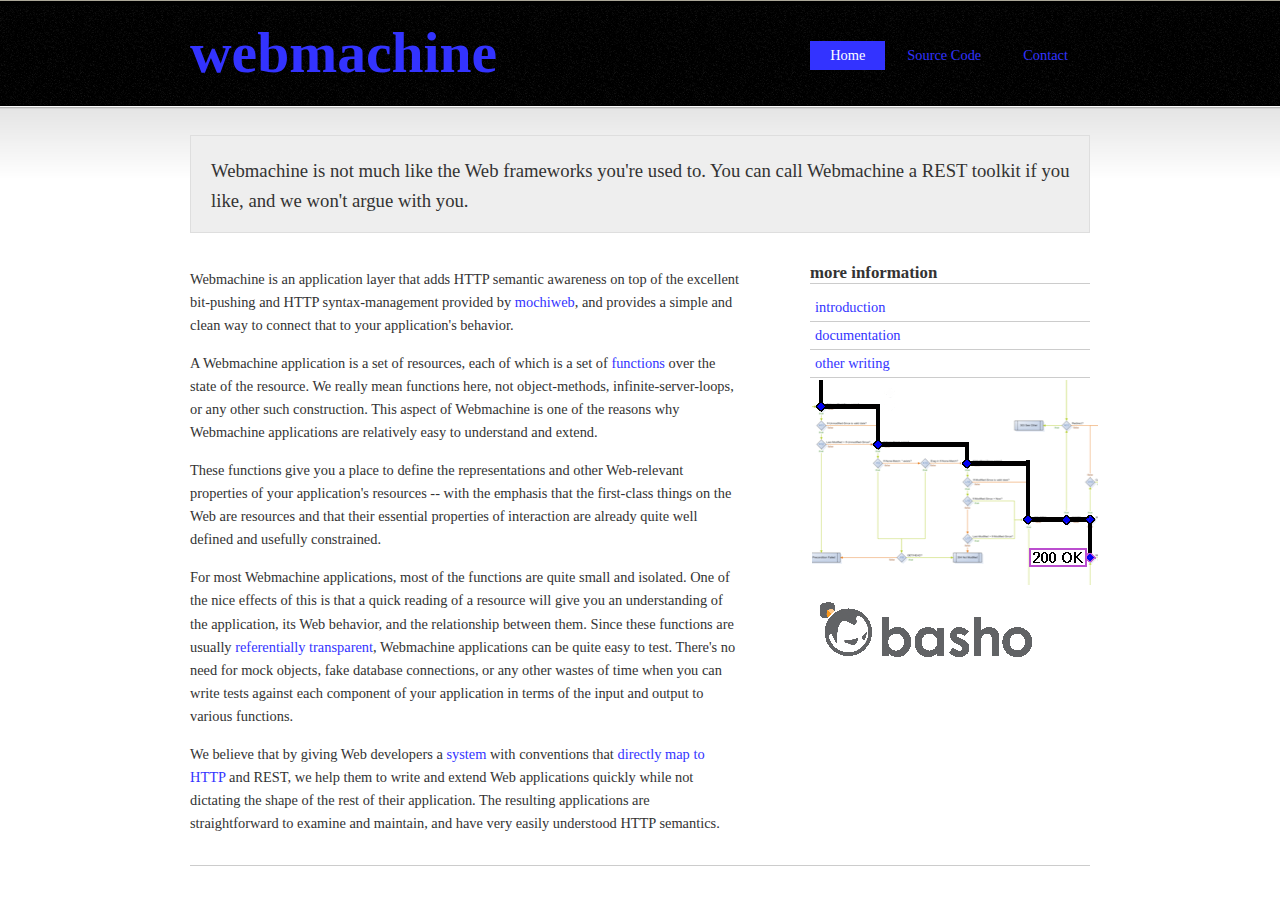
<file: api/webmachine/www/index.html>
<!DOCTYPE html PUBLIC "-//W3C//DTD XHTML 1.0 Strict//EN" "http://www.w3.org/TR/xhtml1/DTD/xhtml1-strict.dtd">
<html xmlns="http://www.w3.org/1999/xhtml">
<head>
	<meta name="author" content="Basho Technologies" />
	<meta name="description" content="Webmachine - software shaped like the Web - basho technologies" />
	<meta name="keywords" content="webmachine http rest web" />
    <meta http-equiv="content-type" content="text/html;charset=utf-8" />
	<link rel="stylesheet" href="css/style.css" type="text/css" />
	<title>Webmachine - software shaped like the Web</title>
</head>
<body>
	<div id="content">
		<h1><span class="hr"></span><a href="/">webmachine</a></h1>
		<ul id="top">
			<li><a class="current" href="/">Home</a></li>
			<li><a href="http://bitbucket.org/justin/webmachine/">Source Code</a></li>
                        <li><a href="contact.html">Contact</a></li>
		</ul>
		
		<div id="intro">
			<p>Webmachine is not much like the Web frameworks you're used to. You can call Webmachine a REST toolkit if you like, and we won't argue with you.</p>
		</div>
		<div id="left">
<p>
Webmachine is an application layer that adds HTTP semantic awareness on top of the excellent bit-pushing and HTTP syntax-management provided by
<a href="http://code.google.com/p/mochiweb/">mochiweb</a>,
and provides a simple and clean way to connect that to your
application's behavior.
</p>
<p>
A Webmachine application is a set of resources, each of which is a set of
<a href="resources.html">functions</a> over the state of the resource. We really mean functions here, not object-methods, infinite-server-loops, or any other such construction. This aspect of Webmachine is one of the reasons why Webmachine applications are relatively easy to understand and extend.
</p>
<p>
These functions give you a place to define the representations and other Web-relevant properties of your application's resources -- with the emphasis that the first-class things on the Web are resources and that their essential properties of interaction are already quite well defined and usefully constrained.
</p>
<p>
For most Webmachine applications, most of the functions are quite small and isolated. One of the nice effects of this is that a quick reading of a resource will give you an understanding of the application, its Web behavior, and the relationship between them. Since these functions are usually <a href="reftrans.html">referentially transparent</a>, Webmachine applications can be quite easy to test. There's no need for mock objects, fake database connections, or any other wastes of time when you can write tests against each component of your application in terms of the input and output to various functions.
</p>
<p>
We believe that by giving Web developers a
<a href="mechanics.html">system</a> with conventions that
<a href="diagram.html">directly map to HTTP</a>
and REST, we help them to write and extend Web applications quickly while not dictating the shape of the rest of their application. The resulting applications are straightforward to examine and maintain, and have very easily understood HTTP semantics.
</p>			
		</div>
		<div id="right">
			<h3>more information</h3>
			<ul>
				<li><a href="intros.html">introduction</a></li>
				<li><a href="docs.html">documentation</a></li>
				<li><a href="blogs.html">other writing</a></li>
			</ul>
                        <a href="diagram.html"><img src="images/WM200-crop.png" alt="Webmachine Diagram" /></a>
                        <a href="http://www.basho.com"><img src="images/basho-landscape.gif" alt="Basho" /></a>
		</div>
		<div id="footer">

		</div>
	</div>

<script type="text/javascript">
var gaJsHost = (("https:" == document.location.protocol) ? "https://ssl." : "http://www.");
document.write(unescape("%3Cscript src='" + gaJsHost + "google-analytics.com/ga.js' type='text/javascript'%3E%3C/script%3E"));
</script>
<script type="text/javascript">
try {
var pageTracker = _gat._getTracker("UA-4979965-5");
pageTracker._trackPageview();
} catch(err) {}</script>

</body>
</html>
</file>
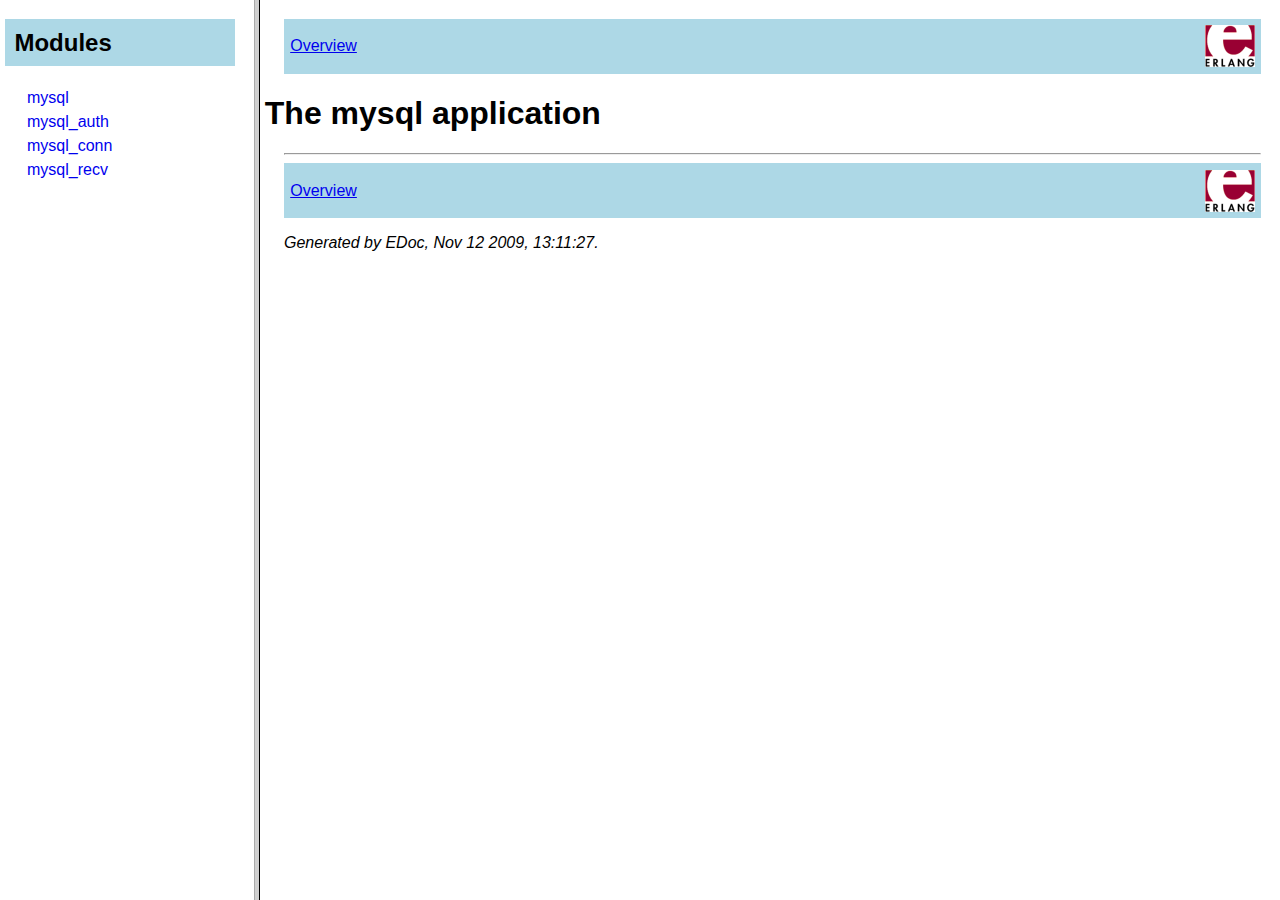
<file: api/flukso/deps/mysql/doc/index.html>
<!DOCTYPE HTML PUBLIC "-//W3C//DTD HTML 4.01 Transitional//EN">
<html>
<head>
<title>The mysql application</title>
</head>
<frameset cols="20%,80%">
<frame src="modules-frame.html" name="modulesFrame" title="">

<frame src="overview-summary.html" name="overviewFrame" title="">
<noframes>
<h2>This page uses frames</h2>
<p>Your browser does not accept frames.
<br>You should go to the <a href="overview-summary.html">non-frame version</a> instead.
</p>
</noframes>
</frameset>
</html>
</file>
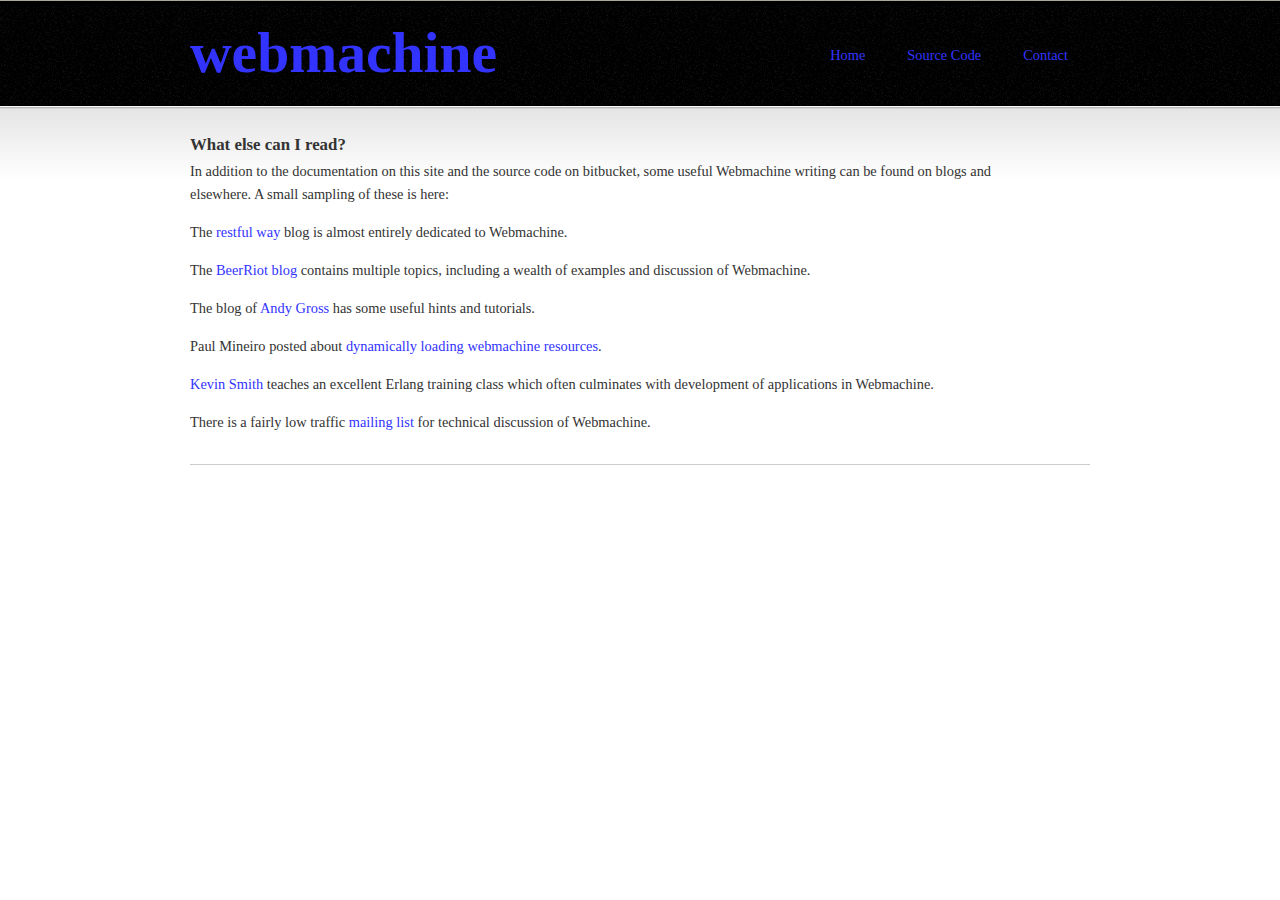
<file: api/webmachine/www/blogs.html>
<!DOCTYPE html PUBLIC "-//W3C//DTD XHTML 1.0 Strict//EN" "http://www.w3.org/TR/xhtml1/DTD/xhtml1-strict.dtd">
<html xmlns="http://www.w3.org/1999/xhtml">
<head>
	<meta name="author" content="Basho Technologies" />
	<meta name="description" content="Webmachine blogging" />
	<meta name="keywords" content="webmachine http rest web" />
    <meta http-equiv="content-type" content="text/html;charset=utf-8" />
	<link rel="stylesheet" href="css/style-1c.css" type="text/css" />
	<title>other writing about Webmachine</title>
</head>
<body>
	<div id="content">
		<h1><span class="hr"></span><a href="/">webmachine</a></h1>
		<ul id="top">
			<li><a href="/">Home</a></li>
			<li><a href="http://bitbucket.org/justin/webmachine/">Source Code</a></li>
                        <li><a href="contact.html">Contact</a></li>
		</ul>
		<div id="left">
<h3>What else can I read?</h3>

<p>
In addition to the documentation on this site and the source code on bitbucket, some useful Webmachine writing can be found on blogs and elsewhere.  A small sampling of these is here:
</p>
<p>
The <a href="http://blog.therestfulway.com/">restful way</a> blog is almost entirely dedicated to Webmachine.
</p>
<p>
The <a href="http://blog.beerriot.com/">BeerRiot blog</a> contains multiple topics, including a wealth of examples and discussion of Webmachine.
</p>
<p>
The blog of <a href="http://blog.argv0.net/">Andy Gross</a> has some
useful hints and tutorials.
</p>
<p>
Paul Mineiro posted about
<a href="http://dukesoferl.blogspot.com/2009/08/dynamically-loading-webmachine.html">dynamically loading webmachine resources</a>.
</p>
<p>
<a href="http://weblog.hypotheticalabs.com/?page_id=413">Kevin Smith</a>
teaches an excellent Erlang training class which often culminates with
development of applications in Webmachine.
</p>
<p>
There is a fairly low traffic
<a href="http://lists.therestfulway.com/mailman/listinfo/webmachine_lists.therestfulway.com">mailing list</a>
for technical discussion of Webmachine.
</p>
		</div>
		<div id="footer">

		</div>
	</div>

<script type="text/javascript">
var gaJsHost = (("https:" == document.location.protocol) ? "https://ssl." : "http://www.");
document.write(unescape("%3Cscript src='" + gaJsHost + "google-analytics.com/ga.js' type='text/javascript'%3E%3C/script%3E"));
</script>
<script type="text/javascript">
try {
var pageTracker = _gat._getTracker("UA-4979965-5");
pageTracker._trackPageview();
} catch(err) {}</script>

</body>
</html>
</file>
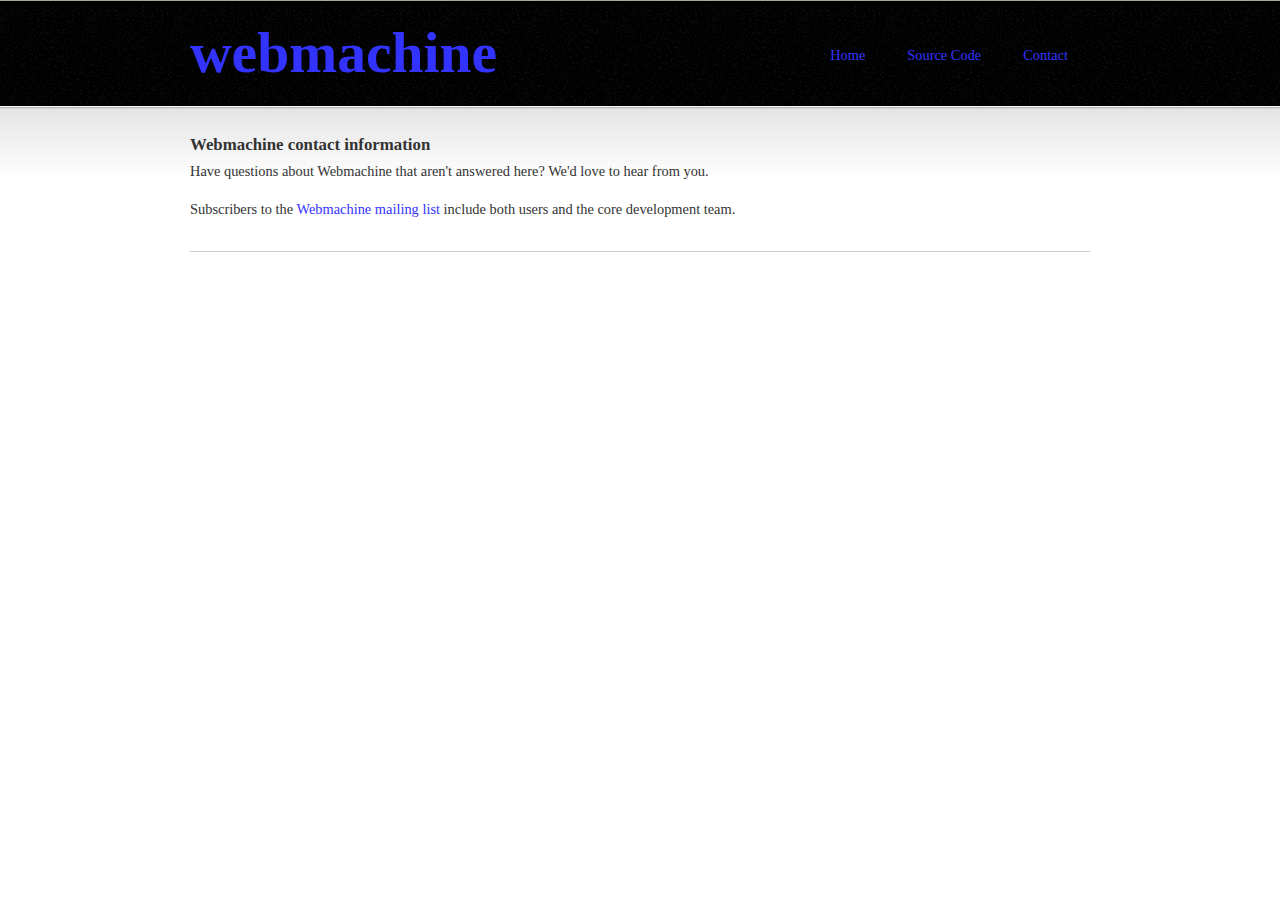
<file: api/webmachine/www/contact.html>
<!DOCTYPE html PUBLIC "-//W3C//DTD XHTML 1.0 Strict//EN" "http://www.w3.org/TR/xhtml1/DTD/xhtml1-strict.dtd">
<html xmlns="http://www.w3.org/1999/xhtml">
<head>
	<meta name="author" content="Basho Technologies" />
	<meta name="description" content="Webmachine contact info" />
	<meta name="keywords" content="webmachine http rest web" />
    <meta http-equiv="content-type" content="text/html;charset=utf-8" />
	<link rel="stylesheet" href="css/style-1c.css" type="text/css" />
	<title>Webmachine contact information</title>
</head>
<body>
	<div id="content">
		<h1><span class="hr"></span><a href="/">webmachine</a></h1>
		<ul id="top">
			<li><a href="/">Home</a></li>
			<li><a href="http://bitbucket.org/justin/webmachine/">Source Code</a></li>
                        <li><a href="contact.html">Contact</a></li>
		</ul>
		<div id="left">
<h3>Webmachine contact information</h3>

<p>
Have questions about Webmachine that aren't answered here? We'd love
to hear from you.
</p>
<p>
Subscribers to the <a href="http://lists.therestfulway.com/mailman/listinfo/webmachine_lists.therestfulway.com">Webmachine mailing list</a> include both users and the core development team.
</p>

		</div>
		<div id="footer">

		</div>
	</div>

<script type="text/javascript">
var gaJsHost = (("https:" == document.location.protocol) ? "https://ssl." : "http://www.");
document.write(unescape("%3Cscript src='" + gaJsHost + "google-analytics.com/ga.js' type='text/javascript'%3E%3C/script%3E"));
</script>
<script type="text/javascript">
try {
var pageTracker = _gat._getTracker("UA-4979965-5");
pageTracker._trackPageview();
} catch(err) {}</script>

</body>
</html>
</file>
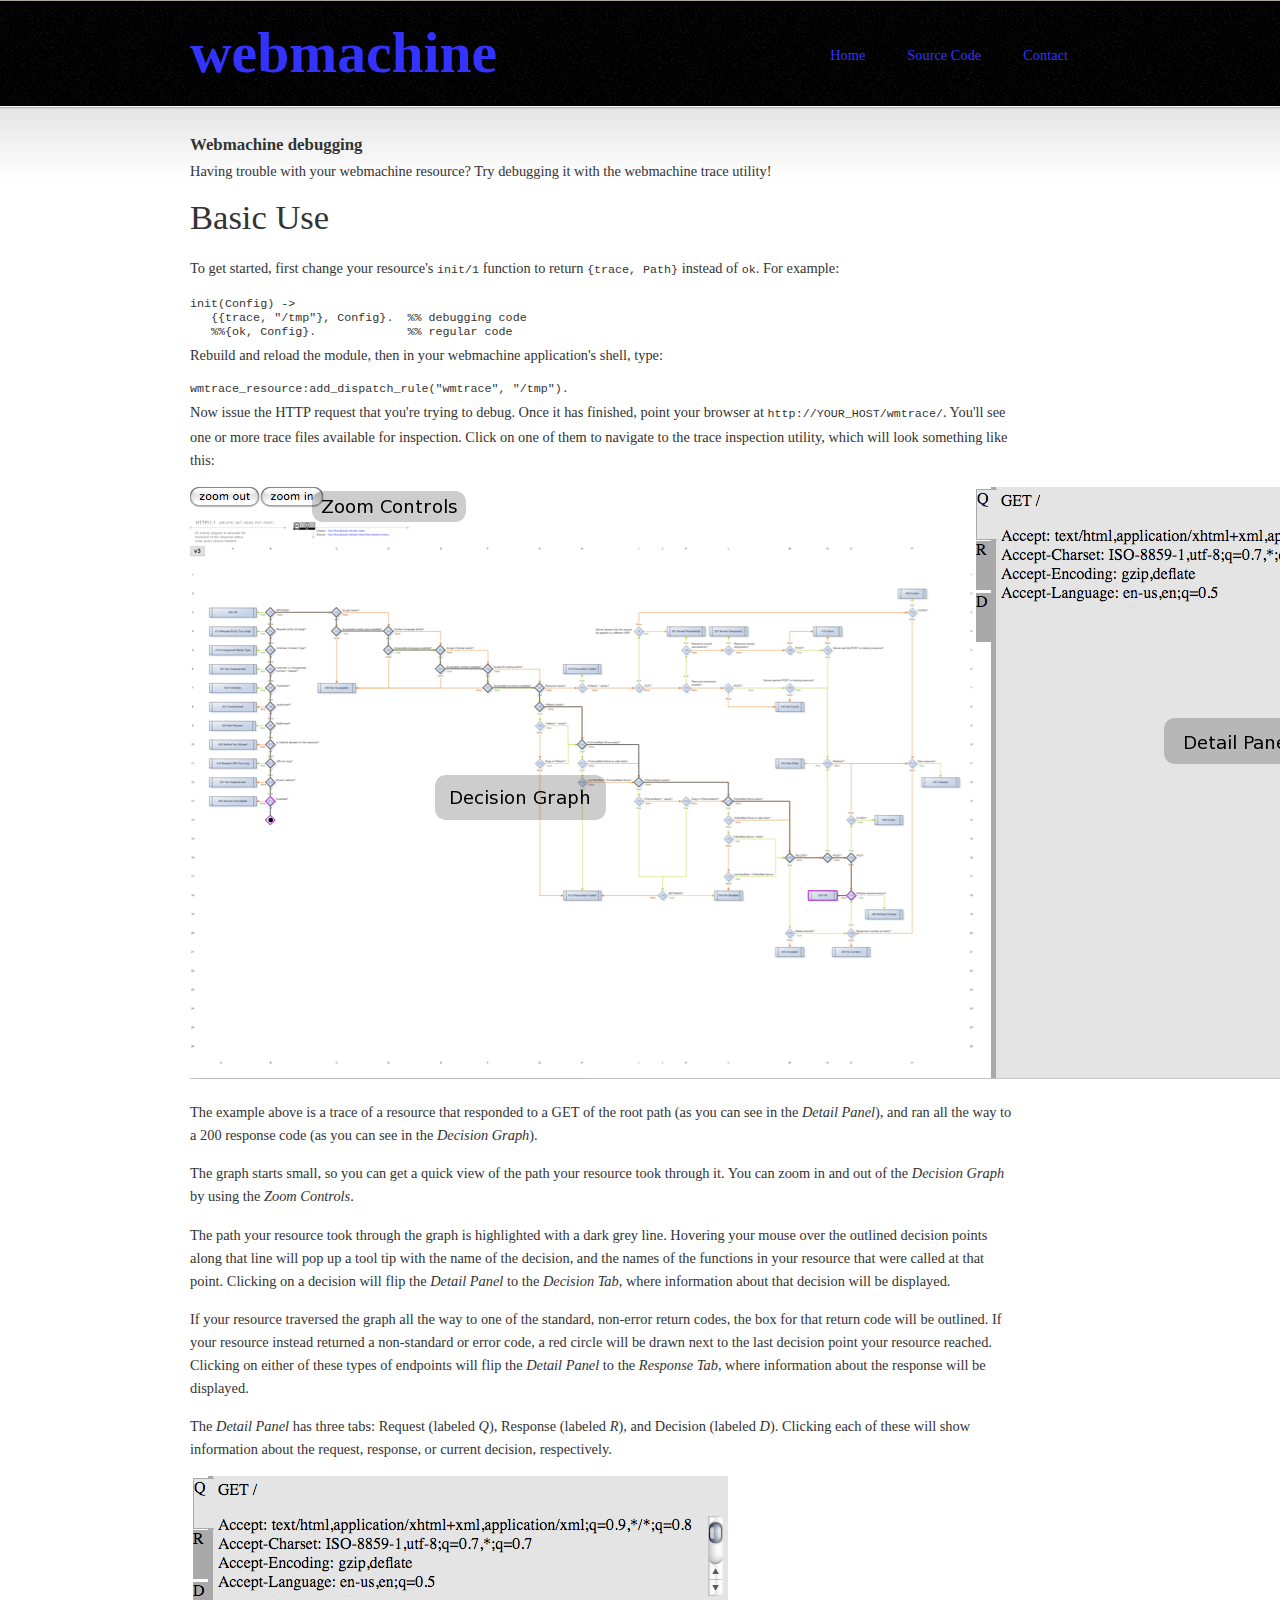
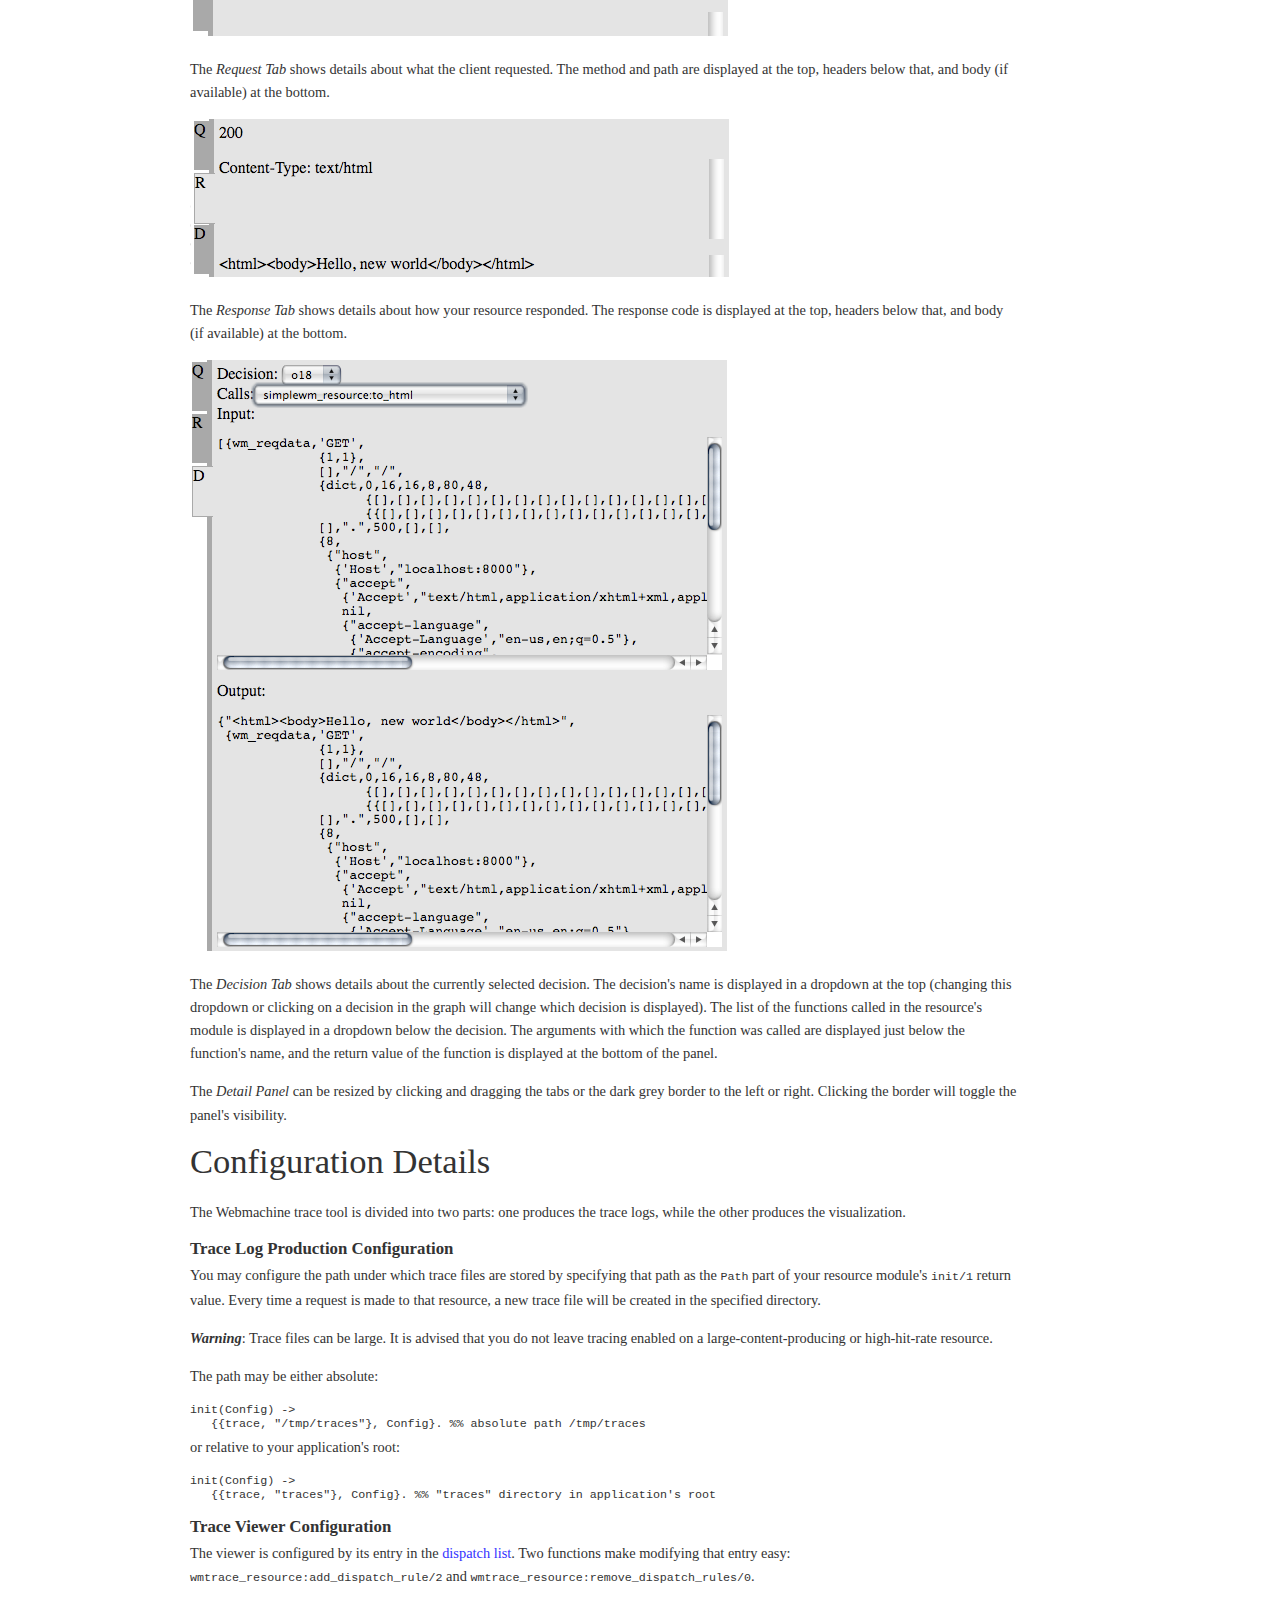
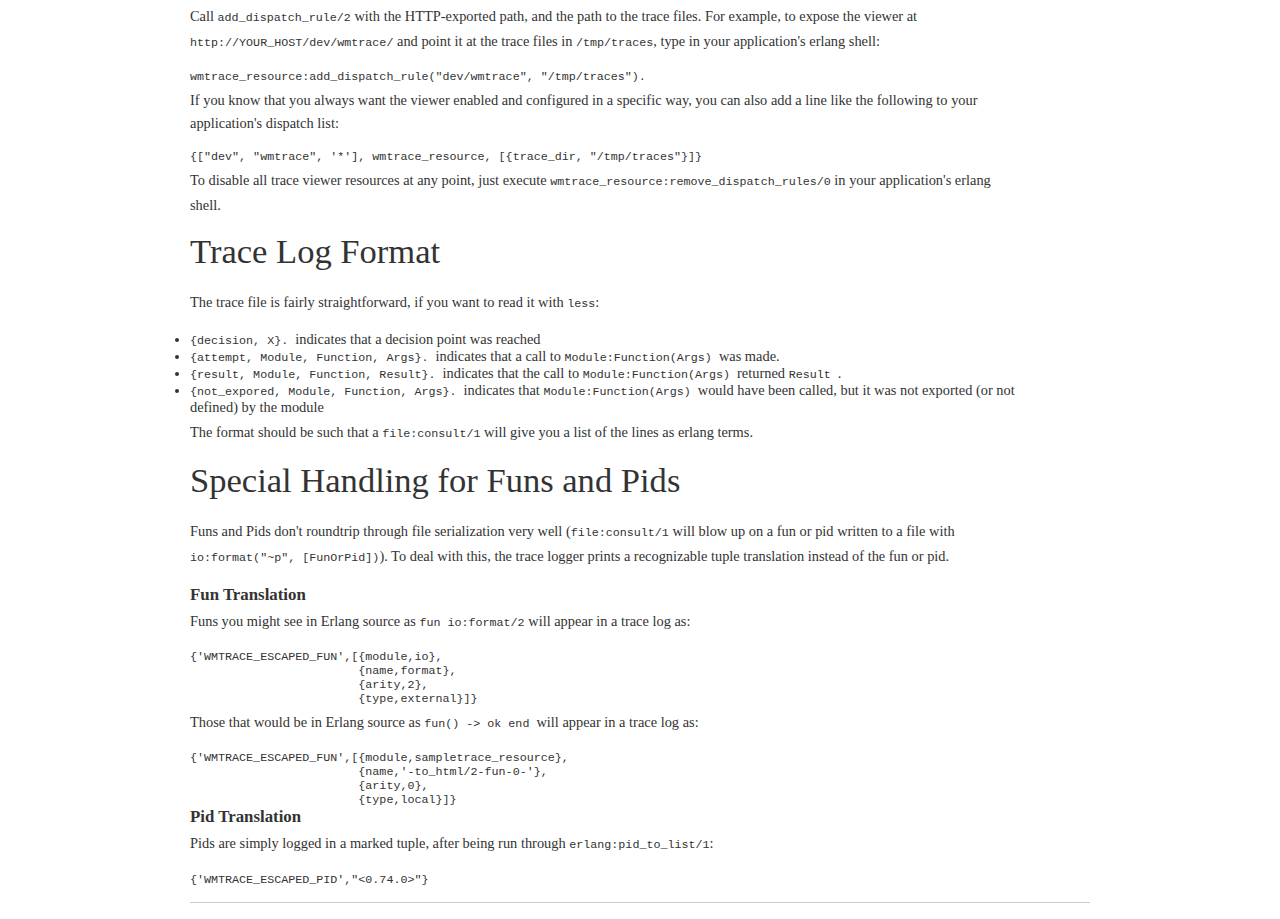
<file: api/webmachine/www/debugging.html>
<!DOCTYPE html PUBLIC "-//W3C//DTD XHTML 1.0 Strict//EN" "http://www.w3.org/TR/xhtml1/DTD/xhtml1-strict.dtd">
<html xmlns="http://www.w3.org/1999/xhtml">
<head>
	<meta name="author" content="Basho Technologies" />
	<meta name="description" content="Webmachine debugging" />
	<meta name="keywords" content="webmachine http rest web" />
    <meta http-equiv="content-type" content="text/html;charset=utf-8" />
	<link rel="stylesheet" href="css/style-1c.css" type="text/css" />
	<title>Webmachine debugging</title>
</head>
<body>
	<div id="content">
		<h1><span class="hr"></span><a href="/">webmachine</a></h1>
		<ul id="top">
			<li><a href="/">Home</a></li>
			<li><a href="http://bitbucket.org/justin/webmachine/">Source Code</a></li>
                        <li><a href="contact.html">Contact</a></li>
		</ul>
		<div id="left">
<h3>Webmachine debugging</h3>

<p>
Having trouble with your webmachine resource?  Try debugging it with
the webmachine trace utility!
</p>

<h2>Basic Use</h2>

<p>
To get started, first change your resource's <code>init/1</code>
function to return <code>{trace, Path}</code> instead of
<code>ok</code>.  For example:
</p>

<pre>
init(Config) ->
   {{trace, "/tmp"}, Config}.  %% debugging code
   %%{ok, Config}.             %% regular code
</pre>

<p>
Rebuild and reload the module, then in your webmachine application's
shell, type:
</p>

<pre>
wmtrace_resource:add_dispatch_rule("wmtrace", "/tmp").
</pre>

<p>
Now issue the HTTP request that you're trying to debug.  Once it has
finished, point your browser at <code>http://YOUR_HOST/wmtrace/</code>.
You'll see one or more trace files available for inspection.
Click on one of them to navigate to the trace inspection utility,
which will look something like this:
</p>

<p><img src="images/basic-trace-labeled.png" alt="Basic Trace" title="Basic Trace" /></p>

<p>
The example above is a trace of a resource that responded to a GET of
the root path (as you can see in the <em>Detail Panel</em>), and ran
all the way to a 200 response code (as you can see in the <em>Decision
Graph</em>).
</p>

<p>
The graph starts small, so you can get a quick view of the path your
resource took through it.  You can zoom in and out of the <em>Decision
Graph</em> by using the <em>Zoom Controls</em>.
</p>

<p>
The path your resource took through the graph is highlighted with a
dark grey line.  Hovering your mouse over the outlined decision points
along that line will pop up a tool tip with the name of the decision,
and the names of the functions in your resource that were called at
that point.  Clicking on a decision will flip the <em>Detail
Panel</em> to the <em>Decision Tab</em>, where information about that
decision will be displayed.
</p>
<p>
If your resource traversed the graph all the way to one of the
standard, non-error return codes, the box for that return code will be
outlined.  If your resource instead returned a non-standard or error
code, a red circle will be drawn next to the last decision point your
resource reached.  Clicking on either of these types of endpoints will
flip the <em>Detail Panel</em> to the <em>Response Tab</em>, where
information about the response will be displayed.
</p>
<p>
The <em>Detail Panel</em> has three tabs: Request (labeled
<em>Q</em>), Response (labeled <em>R</em>), and Decision (labeled
<em>D</em>).  Clicking each of these will show information about the
request, response, or current decision, respectively.
</p>

<p><img src="images/basic-trace-request-tab.png" alt="Detail Panel Request Tab" title="Detail Panel Request Tab" /></p>

<p>
The <em>Request Tab</em> shows details about what the client
requested.  The method and path are displayed at the top, headers
below that, and body (if available) at the bottom.
</p>

<p><img src="images/basic-trace-response-tab.png" alt="Detail Panel Response Tab" title="Detail Panel Response Tab" /></p>

<p>
The <em>Response Tab</em> shows details about how your resource
responded.  The response code is displayed at the top, headers below
that, and body (if available) at the bottom.
</p>

<p><img src="images/basic-trace-decision-tab.png" alt="Detail Panel Decision Tab" title="Detail Panel Decision Tab" /></p>

<p>
The <em>Decision Tab</em> shows details about the currently selected
decision.  The decision's name is displayed in a dropdown at the top
(changing this dropdown or clicking on a decision in the graph will
change which decision is displayed).  The list of the functions called
in the resource's module is displayed in a dropdown below the
decision.  The arguments with which the function was called are
displayed just below the function's name, and the return value of the
function is displayed at the bottom of the panel.
</p>
<p>
The <em>Detail Panel</em> can be resized by clicking and dragging the
tabs or the dark grey border to the left or right.  Clicking the
border will toggle the panel's visibility.
</p>

<h2>Configuration Details</h2>

<p>
The Webmachine trace tool is divided into two parts: one produces the
trace logs, while the other produces the visualization.
</p>

<h3>Trace Log Production Configuration</h3>

<p>
You may configure the path under which trace files are stored by
specifying that path as the <code>Path</code> part of your resource
module's <code>init/1</code> return value.  Every time a request is
made to that resource, a new trace file will be created in the
specified directory.
</p>
<p>
<strong><em>Warning</em></strong>: Trace files can be large.  It is
advised that you do not leave tracing enabled on a
large-content-producing or high-hit-rate resource.
</p>
<p>
The path may be either absolute:
</p>
<pre>
init(Config) ->
   {{trace, "/tmp/traces"}, Config}. %% absolute path /tmp/traces
</pre>

<p>or relative to your application's root:</p>

<p>
<pre>
init(Config) ->
   {{trace, "traces"}, Config}. %% "traces" directory in application's root
</pre>
</p>

<h3>Trace Viewer Configuration</h3>

<p>
The viewer is configured by its entry in the
<a href="dispatcher.html">dispatch list</a>.
Two functions make modifying that entry easy:
<code>wmtrace_resource:add_dispatch_rule/2</code>
and <code>wmtrace_resource:remove_dispatch_rules/0</code>.
</p>
<p>
Call <code>add_dispatch_rule/2</code> with the HTTP-exported path, and
the path to the trace files.  For example, to expose the viewer at
<code>http://YOUR_HOST/dev/wmtrace/</code> and point it at the trace
files in <code>/tmp/traces</code>, type in your application's erlang
shell:
</p>

<pre>
wmtrace_resource:add_dispatch_rule("dev/wmtrace", "/tmp/traces").
</pre>

<p>
If you know that you always want the viewer enabled and configured in
a specific way, you can also add a line like the following to your
application's dispatch list:
</p>

<pre>
{["dev", "wmtrace", '*'], wmtrace_resource, [{trace_dir, "/tmp/traces"}]}
</pre>

<p>
To disable all trace viewer resources at any point, just execute
<code>wmtrace_resource:remove_dispatch_rules/0</code> in your
application's erlang shell.
</p>

<h2>Trace Log Format</h2>

<p>
The trace file is fairly straightforward, if you want to read it with
<code>less</code>:
</p>

<ul><li><code> {decision, X}. </code> indicates that a decision point was reached

</li><li><code> {attempt, Module, Function, Args}. </code> indicates that a call to <code> Module:Function(Args) </code> was made.
</li><li><code> {result, Module, Function, Result}. </code> indicates that the call to <code> Module:Function(Args) </code> returned <code> Result </code>.

</li><li><code> {not_expored, Module, Function, Args}. </code> indicates that <code> Module:Function(Args) </code> would have been called, but it was not exported (or not defined) by the module
</li></ul>

<p>
The format should be such that a <code>file:consult/1</code> will
give you a list of the lines as erlang terms.
</p>

<h2>Special Handling for Funs and Pids</h2>

<p>
Funs and Pids don't roundtrip through file serialization very well
(<code>file:consult/1</code> will blow up on a fun or pid written to a
file with <code>io:format("~p", [FunOrPid])</code>).  To deal with
this, the trace logger prints a recognizable tuple translation instead
of the fun or pid.
</p>

<h3>Fun Translation</h3>

<p>
Funs you might see in Erlang source as <code>fun io:format/2</code>
will appear in a trace log as:
</p>

<pre>
{'WMTRACE_ESCAPED_FUN',[{module,io},
                        {name,format},
                        {arity,2},
                        {type,external}]}
</pre>

<p>
Those that would be in Erlang source as <code> fun() -&gt; ok end
</code> will appear in a trace log as:
</p>

<pre>
{'WMTRACE_ESCAPED_FUN',[{module,sampletrace_resource},
                        {name,'-to_html/2-fun-0-'},
                        {arity,0},
                        {type,local}]}
</pre>

<h3>Pid Translation</h3>

<p>
Pids are simply logged in a marked tuple, after being run through
<code>erlang:pid_to_list/1</code>:
</p>

<pre>
{'WMTRACE_ESCAPED_PID',"<0.74.0>"}
</pre>

		</div>
		<div id="footer">

		</div>
	</div>

<script type="text/javascript">
var gaJsHost = (("https:" == document.location.protocol) ? "https://ssl." : "http://www.");
document.write(unescape("%3Cscript src='" + gaJsHost + "google-analytics.com/ga.js' type='text/javascript'%3E%3C/script%3E"));
</script>
<script type="text/javascript">
try {
var pageTracker = _gat._getTracker("UA-4979965-5");
pageTracker._trackPageview();
} catch(err) {}</script>

</body>
</html>
</file>
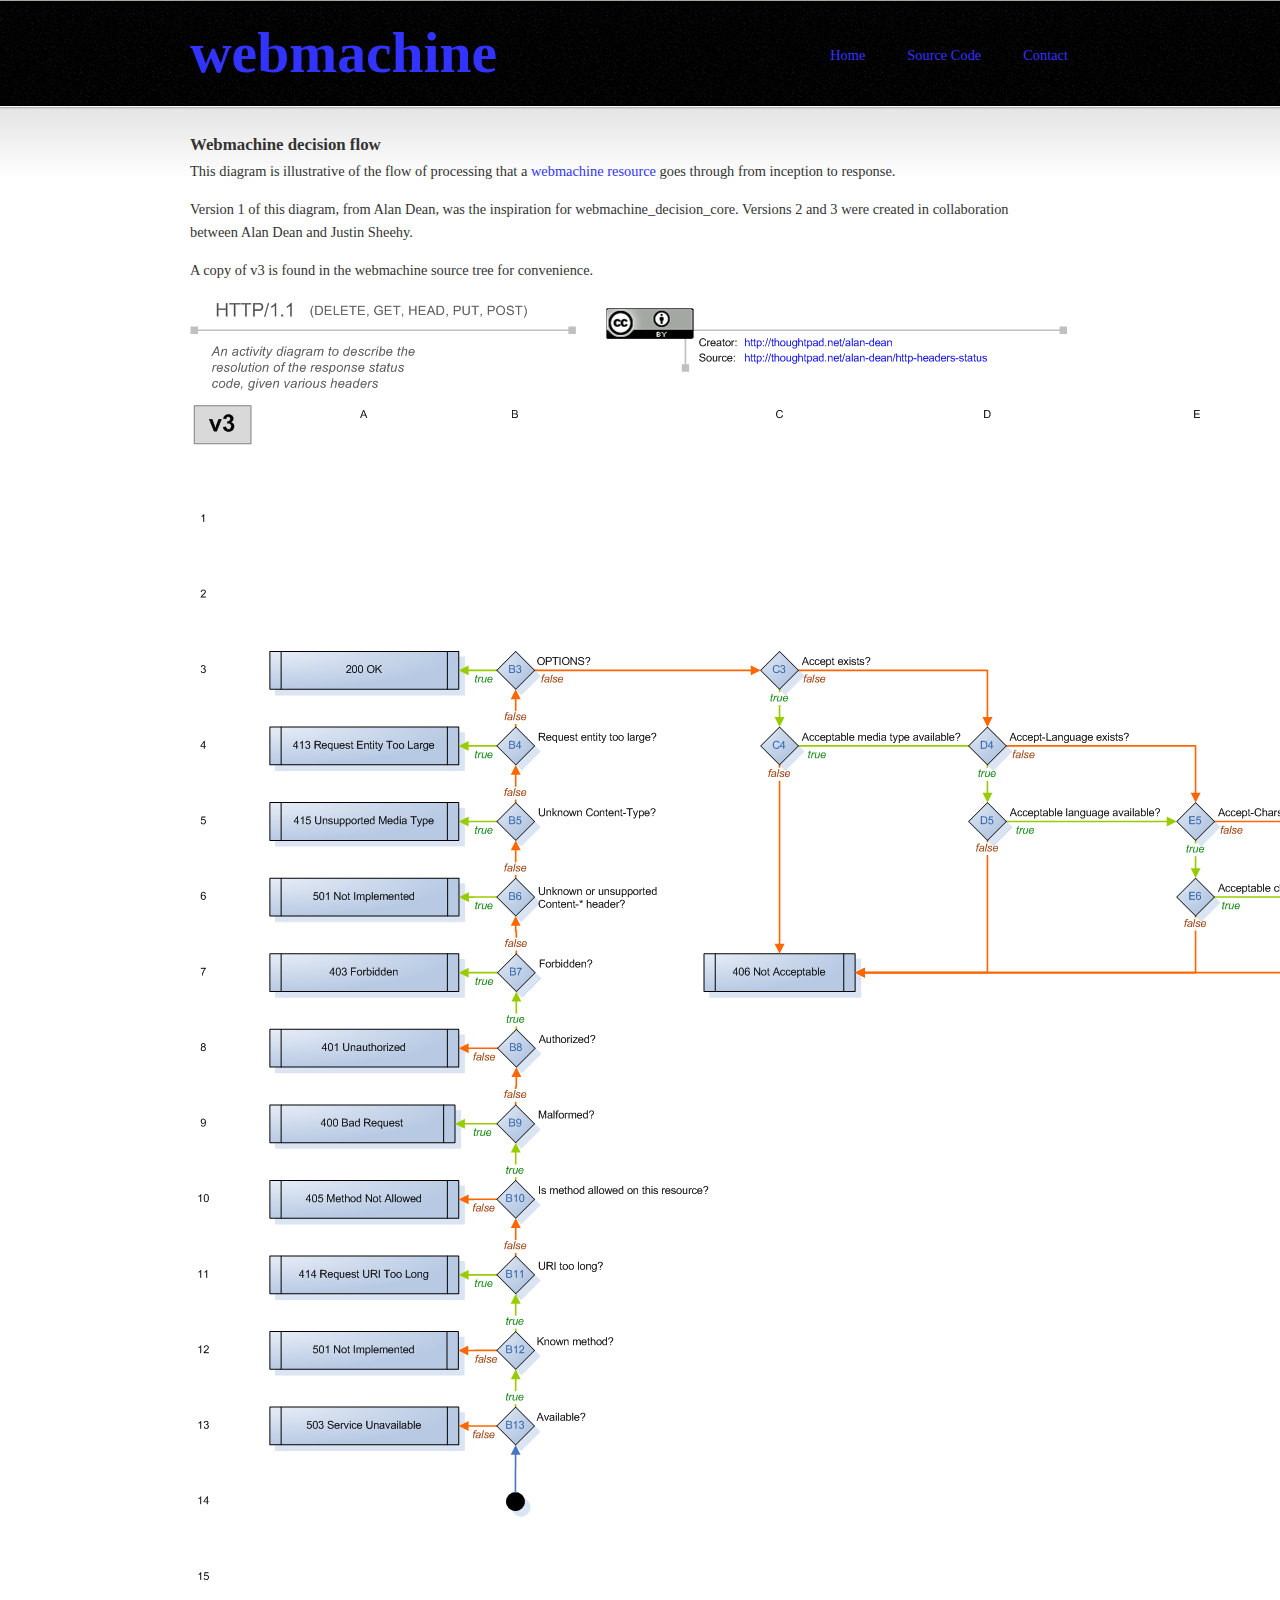
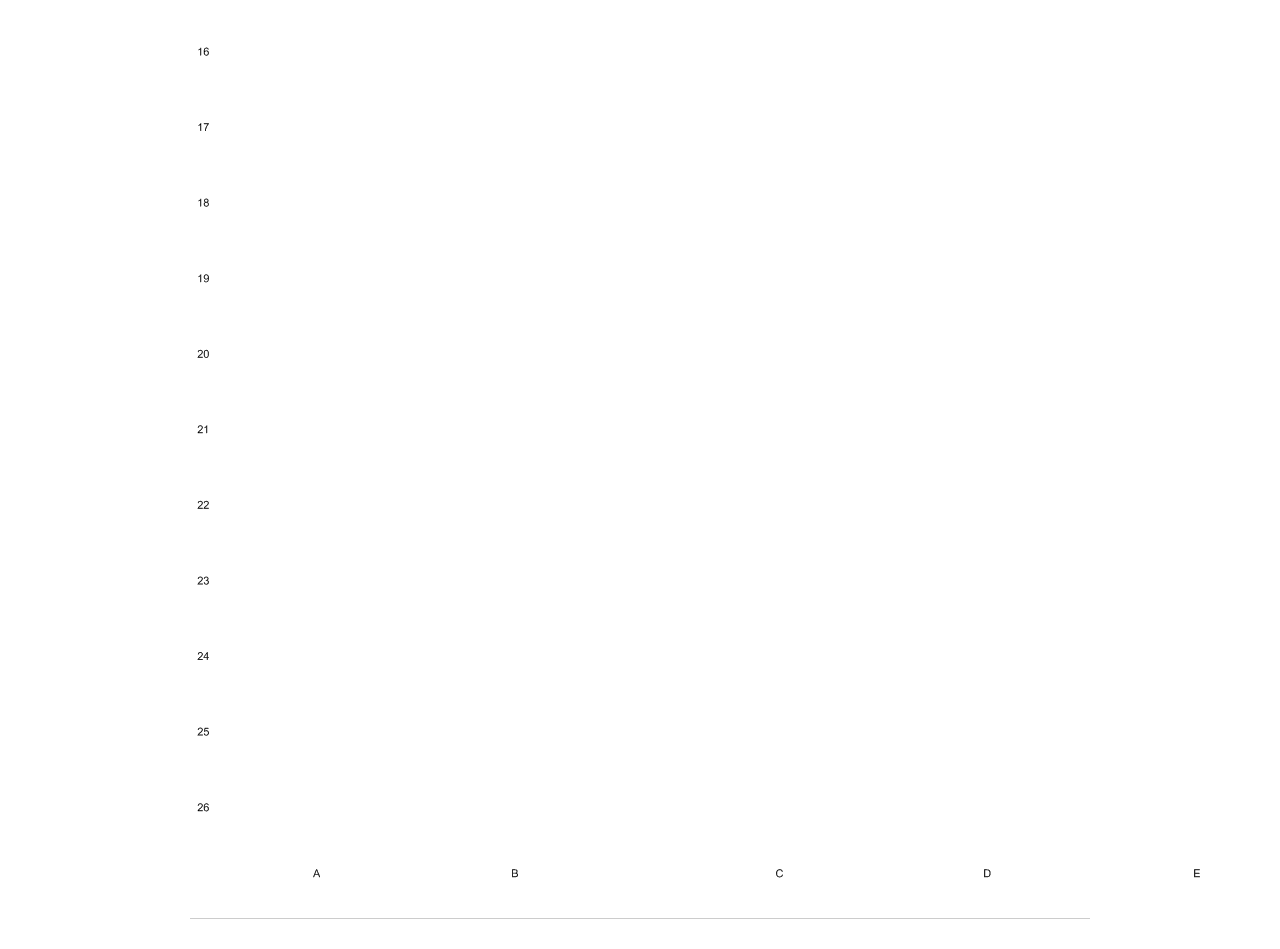
<file: api/webmachine/www/diagram.html>
<!DOCTYPE html PUBLIC "-//W3C//DTD XHTML 1.0 Strict//EN" "http://www.w3.org/TR/xhtml1/DTD/xhtml1-strict.dtd">
<html xmlns="http://www.w3.org/1999/xhtml">
<head>
	<meta name="author" content="Basho Technologies" />
	<meta name="description" content="Webmachine decision flow" />
	<meta name="keywords" content="webmachine http rest web" />
    <meta http-equiv="content-type" content="text/html;charset=utf-8" />
	<link rel="stylesheet" href="css/style-1c.css" type="text/css" />
	<title>Webmachine decision flow</title>
</head>
<body>
	<div id="content">
		<h1><span class="hr"></span><a href="/">webmachine</a></h1>
		<ul id="top">
			<li><a href="/">Home</a></li>
			<li><a href="http://bitbucket.org/justin/webmachine/">Source Code</a></li>
                        <li><a href="contact.html">Contact</a></li>
		</ul>
		<div id="left">
<h3>Webmachine decision flow</h3>

<p>
This diagram is illustrative of the flow of processing that a
<a href="resources.html">webmachine resource</a> goes through
from inception to response.
</p>
<p>
Version 1 of this diagram, from Alan Dean, was the inspiration for
webmachine_decision_core. Versions 2 and 3 were created in
collaboration between Alan Dean and Justin Sheehy.
</p>
<p>
A copy of v3 is found in the webmachine source tree for convenience.
</p>
<p>
<img src="images/http-headers-status-v3.png" alt="http diagram v3" title="http diagram v3" />
</p>

		</div>
		<div id="footer">

		</div>
	</div>

<script type="text/javascript">
var gaJsHost = (("https:" == document.location.protocol) ? "https://ssl." : "http://www.");
document.write(unescape("%3Cscript src='" + gaJsHost + "google-analytics.com/ga.js' type='text/javascript'%3E%3C/script%3E"));
</script>
<script type="text/javascript">
try {
var pageTracker = _gat._getTracker("UA-4979965-5");
pageTracker._trackPageview();
} catch(err) {}</script>

</body>
</html>
</file>
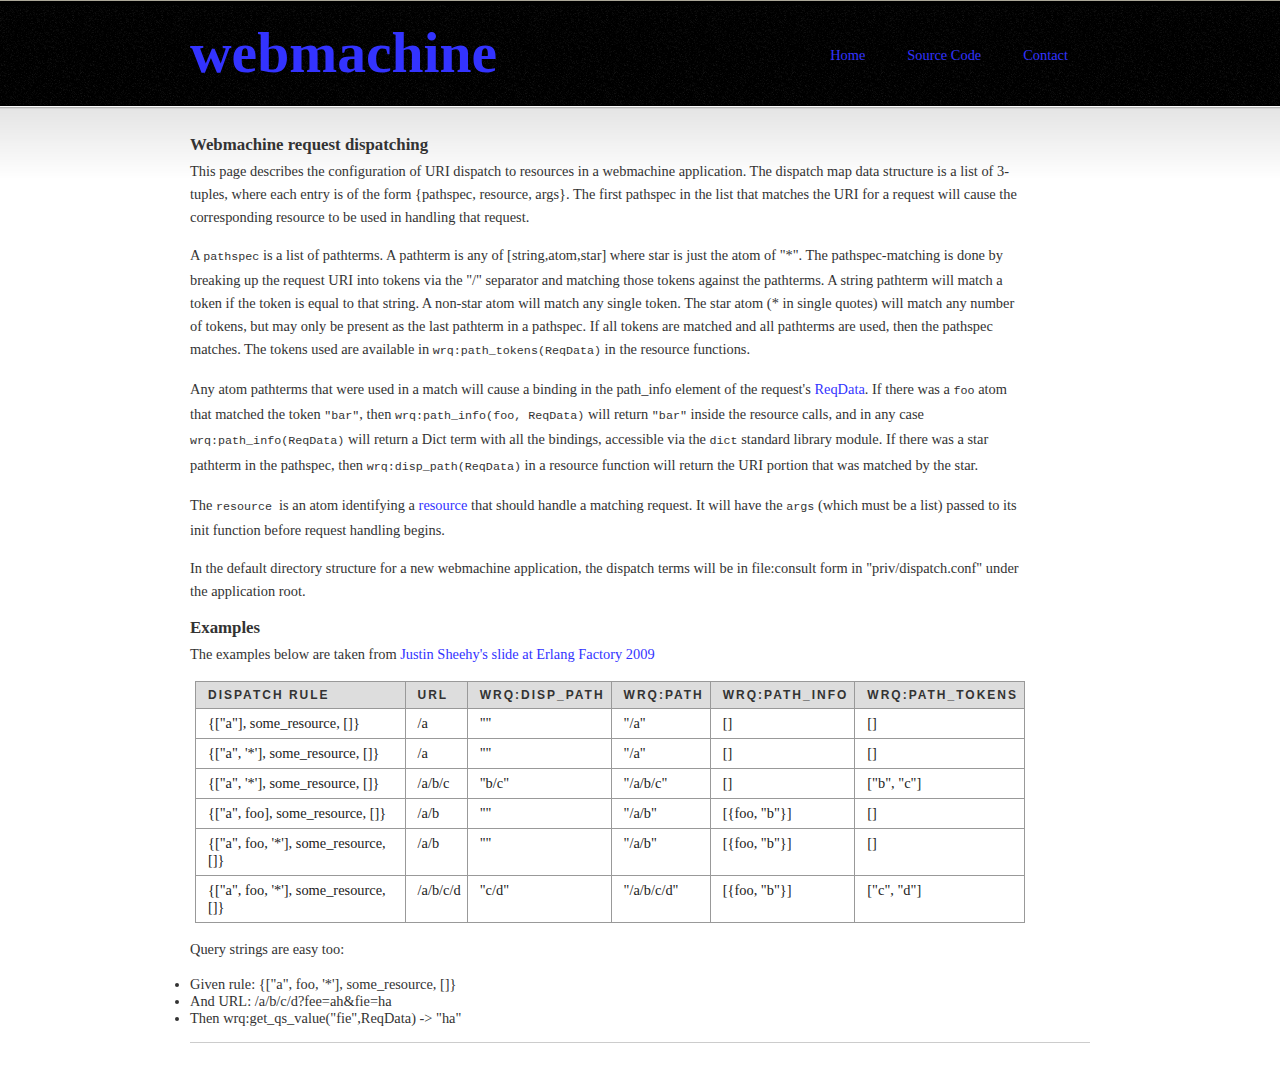
<file: api/webmachine/www/dispatcher.html>
<!DOCTYPE html PUBLIC "-//W3C//DTD XHTML 1.0 Strict//EN" "http://www.w3.org/TR/xhtml1/DTD/xhtml1-strict.dtd">
<html xmlns="http://www.w3.org/1999/xhtml">
<head>
	<meta name="author" content="Basho Technologies" />
	<meta name="description" content="Webmachine request dispatching" />
	<meta name="keywords" content="webmachine http rest web" />
    <meta http-equiv="content-type" content="text/html;charset=utf-8" />
	<link rel="stylesheet" href="css/style-1c.css" type="text/css" />
	<title>Webmachine request dispatching</title>
</head>
<body>
	<div id="content">
		<h1><span class="hr"></span><a href="/">webmachine</a></h1>
		<ul id="top">
			<li><a href="/">Home</a></li>
			<li><a href="http://bitbucket.org/justin/webmachine/">Source Code</a></li>
                        <li><a href="contact.html">Contact</a></li>
		</ul>
		<div id="left">
<h3>Webmachine request dispatching</h3>

<p>
This page describes the configuration of URI dispatch to resources
in a webmachine application. The dispatch map data structure is a list
of 3-tuples, where each entry is of the form {pathspec, resource,
args}. The first pathspec in the list that matches the URI for a
request will cause the corresponding resource to be used in handling
that request.

</p>
<p>

A <code>pathspec</code> is a list of pathterms. A pathterm is any of
[string,atom,star] where star is just the atom of "*". The
pathspec-matching is done by breaking up the request URI into tokens
via the "/" separator and matching those tokens against the
pathterms. A string pathterm will match a token if the token is equal
to that string. A non-star atom will match any single token. The star
atom (* in single quotes) will match any number of tokens, but may
only be present as the last pathterm in a pathspec. If all tokens are
matched and all pathterms are used, then the pathspec matches.  The
tokens used are available in <code>wrq:path_tokens(ReqData)</code>
in the resource functions.

</p>
<p>

Any atom pathterms that were used in a match will cause a binding in
the path_info element of the request's
<a href="reqdata.html">ReqData</a>.  If
there was a <code>foo</code> atom that matched the token
<code>"bar"</code>, then <code>wrq:path_info(foo, ReqData)</code> will
return <code>"bar"</code> inside the resource calls, and in any case
<code>wrq:path_info(ReqData)</code> will return a Dict term with all
the bindings, accessible via the <code>dict</code> standard library
module.  If there was a star pathterm in the pathspec, then
<code>wrq:disp_path(ReqData)</code> in a resource function will return
the URI portion that was matched by the star.

</p>
<p>

The <code> resource </code> is an atom identifying a
<a href="resources.html">resource</a> that
should handle a matching request. It will have the <code>args</code>
(which must be a list) passed to its init function before request
handling begins.

</p>
<p>

In the default directory structure for a new webmachine application,
the dispatch terms will be in file:consult form in
"priv/dispatch.conf" under the application root.

</p>
<h3 id="examples">Examples</h3>

<p>

The examples below are taken from
<a href="http://www.erlang-factory.com/conference/SFBayAreaErlangFactory2009/speakers/justinsheehy">Justin Sheehy's slide at Erlang Factory 2009</a>
</p>

<table><tr><th>Dispatch Rule</th><th>URL</th><th>wrq:disp_path</th><th>wrq:path</th><th>wrq:path_info</th><th>wrq:path_tokens</th></tr>
<tr><td>{["a"],           some_resource, []}</td><td>/a</td><td>""</td><td>"/a"</td><td>[]</td><td>[]</td></tr>

<tr><td>{["a", '*'],      some_resource, []}</td><td>/a</td><td>""</td><td>"/a"</td><td>[]</td><td>[]</td></tr>
<tr><td>{["a", '*'],      some_resource, []}</td><td>/a/b/c</td><td>"b/c"</td><td>"/a/b/c"</td><td>[]</td><td>["b", "c"]</td></tr>
<tr><td>{["a", foo],      some_resource, []}</td><td>/a/b</td><td>""</td><td>"/a/b"</td><td>[{foo, "b"}]</td><td>[]</td></tr>

<tr><td>{["a", foo, '*'], some_resource, []}</td><td>/a/b</td><td>""</td><td>"/a/b"</td><td>[{foo, "b"}]</td><td>[]</td></tr>
<tr><td>{["a", foo, '*'], some_resource, []}</td><td>/a/b/c/d</td><td>"c/d"</td><td>"/a/b/c/d"</td><td>[{foo, "b"}]</td><td>["c", "d"]</td></tr>
</table>

<p>Query strings are easy too:</p>

<ul><li>Given rule: {["a", foo, '*'], some_resource, []}
</li><li>And URL: /a/b/c/d?fee=ah&amp;fie=ha
</li><li>Then wrq:get_qs_value("fie",ReqData) -&gt; "ha"
</li></ul>

		</div>
		<div id="footer">

		</div>
	</div>

<script type="text/javascript">
var gaJsHost = (("https:" == document.location.protocol) ? "https://ssl." : "http://www.");
document.write(unescape("%3Cscript src='" + gaJsHost + "google-analytics.com/ga.js' type='text/javascript'%3E%3C/script%3E"));
</script>
<script type="text/javascript">
try {
var pageTracker = _gat._getTracker("UA-4979965-5");
pageTracker._trackPageview();
} catch(err) {}</script>

</body>
</html>
</file>
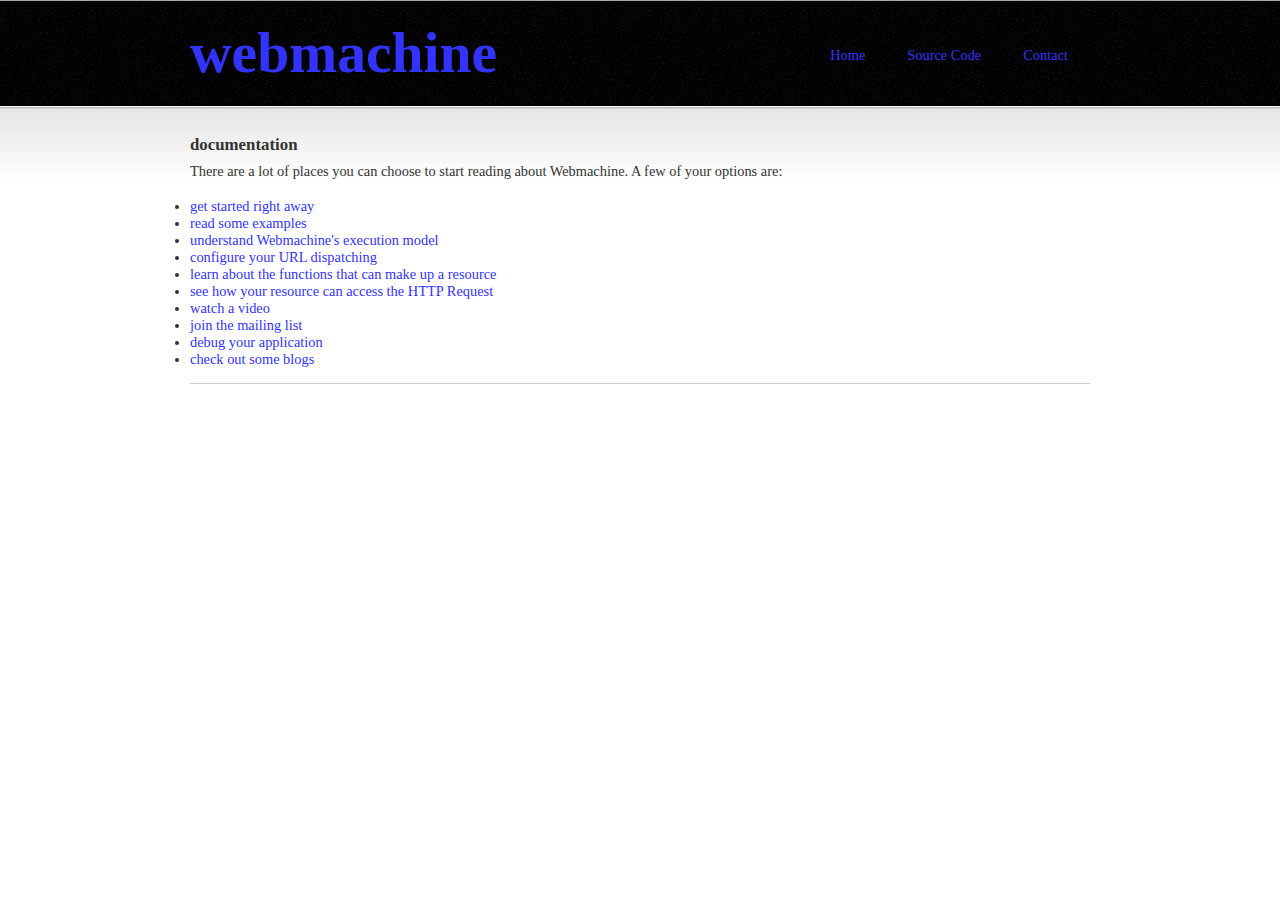
<file: api/webmachine/www/docs.html>
<!DOCTYPE html PUBLIC "-//W3C//DTD XHTML 1.0 Strict//EN" "http://www.w3.org/TR/xhtml1/DTD/xhtml1-strict.dtd">
<html xmlns="http://www.w3.org/1999/xhtml">
<head>
	<meta name="author" content="Basho Technologies" />
	<meta name="description" content="Webmachine documentation" />
	<meta name="keywords" content="webmachine http rest web" />
    <meta http-equiv="content-type" content="text/html;charset=utf-8" />
	<link rel="stylesheet" href="css/style-1c.css" type="text/css" />
	<title>Webmachine documentation</title>
</head>
<body>
	<div id="content">
		<h1><span class="hr"></span><a href="/">webmachine</a></h1>
		<ul id="top">
			<li><a href="/">Home</a></li>
			<li><a href="http://bitbucket.org/justin/webmachine/">Source Code</a></li>
                        <li><a href="contact.html">Contact</a></li>
		</ul>
		<div id="left">
<h3>documentation</h3>

<p>
There are a lot of places you can choose to start reading about
Webmachine.  A few of your options are:
</p>

<ul>
 <li><a href="quickstart.html">get started right away</a></li>
 <li><a href="example_resources.html">read some examples</a></li>
 <li><a href="mechanics.html">understand Webmachine's execution model</a></li>
 <li><a href="dispatcher.html">configure your URL dispatching</a></li>
 <li><a href="resources.html">learn about the functions that can make up a resource</a></li>
 <li><a href="reqdata.html">see how your resource can access the HTTP Request</a></li>
 <li><a href="http://blog.therestfulway.com/2009/05/video-slideshow-introducing-webmachine.html">watch a video</a></li>
 <li><a href="http://lists.therestfulway.com/mailman/listinfo/webmachine_lists.therestfulway.com">join the mailing list</a></li>
 <li><a href="debugging.html">debug your application </a></li>
 <li><a href="blogs.html">check out some blogs </a></li>
</ul>

		</div>
		<div id="footer">

		</div>
	</div>

<script type="text/javascript">
var gaJsHost = (("https:" == document.location.protocol) ? "https://ssl." : "http://www.");
document.write(unescape("%3Cscript src='" + gaJsHost + "google-analytics.com/ga.js' type='text/javascript'%3E%3C/script%3E"));
</script>
<script type="text/javascript">
try {
var pageTracker = _gat._getTracker("UA-4979965-5");
pageTracker._trackPageview();
} catch(err) {}</script>

</body>
</html>
</file>
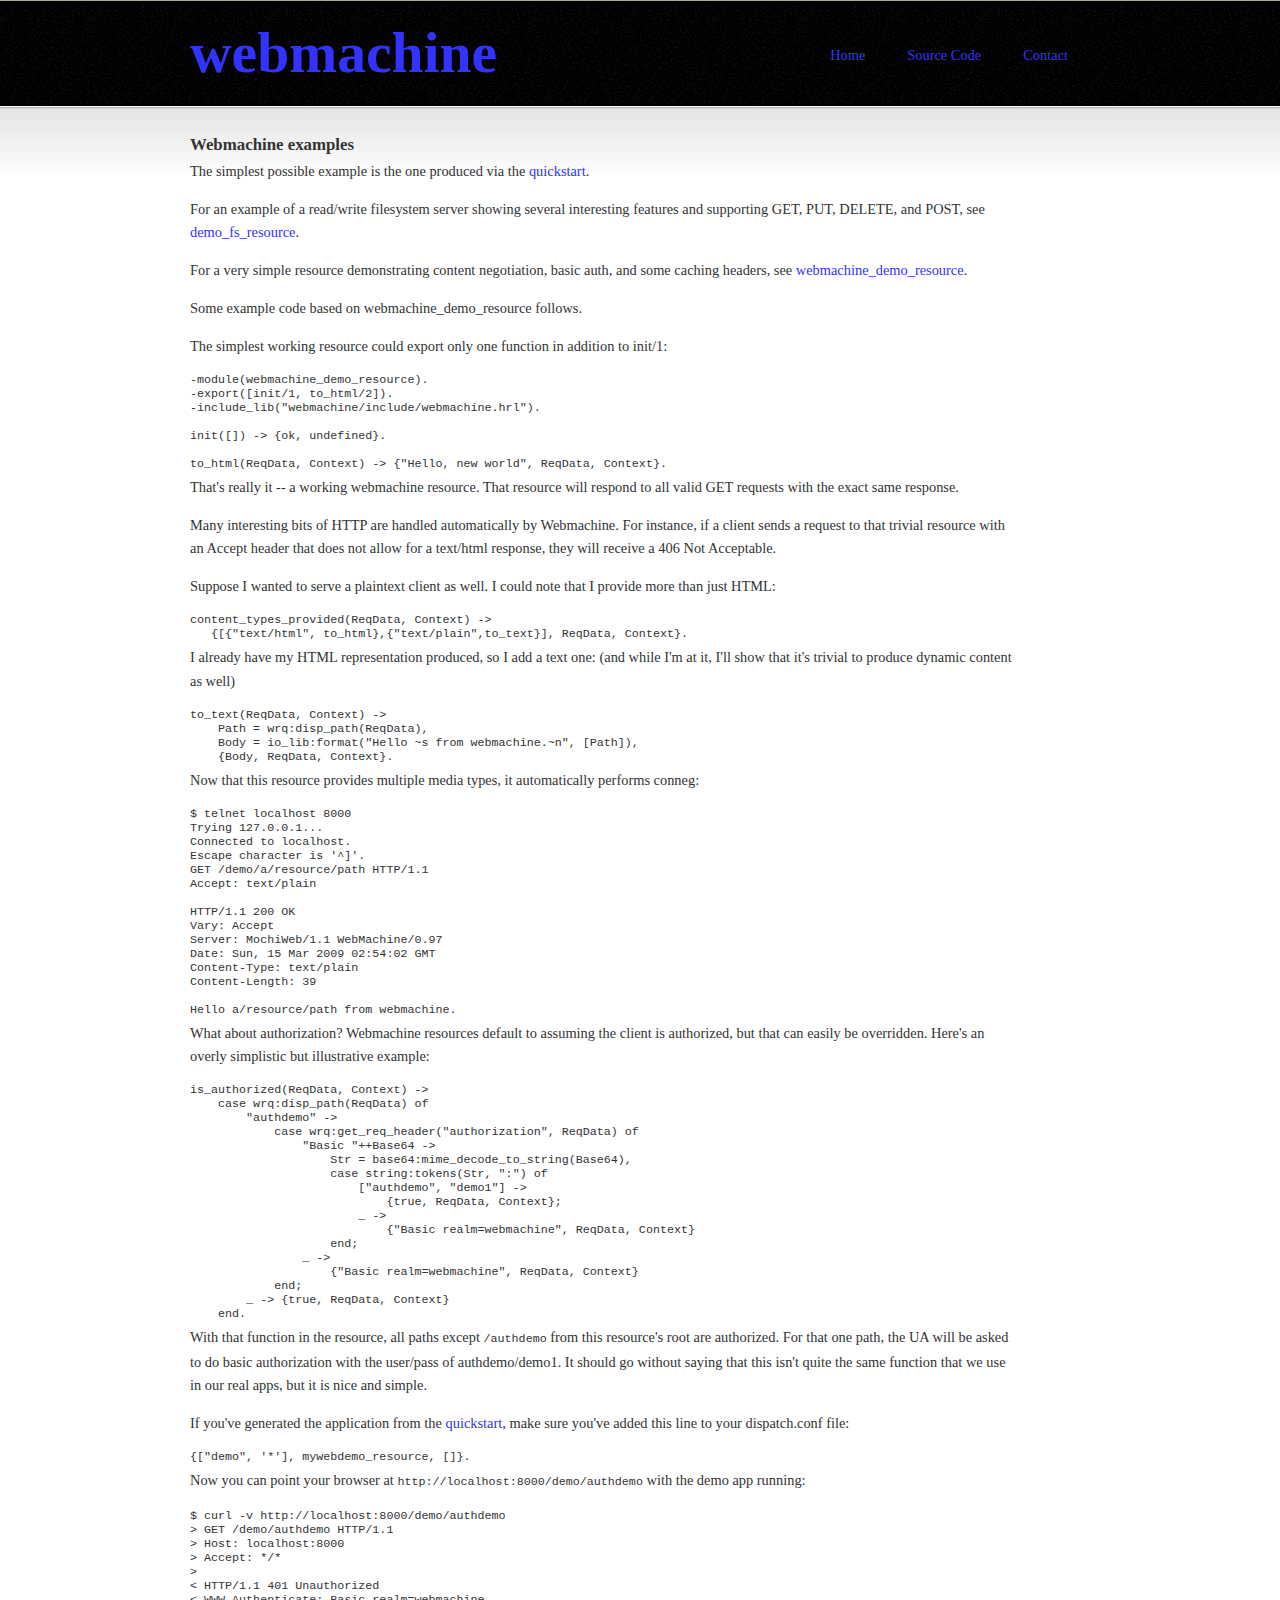
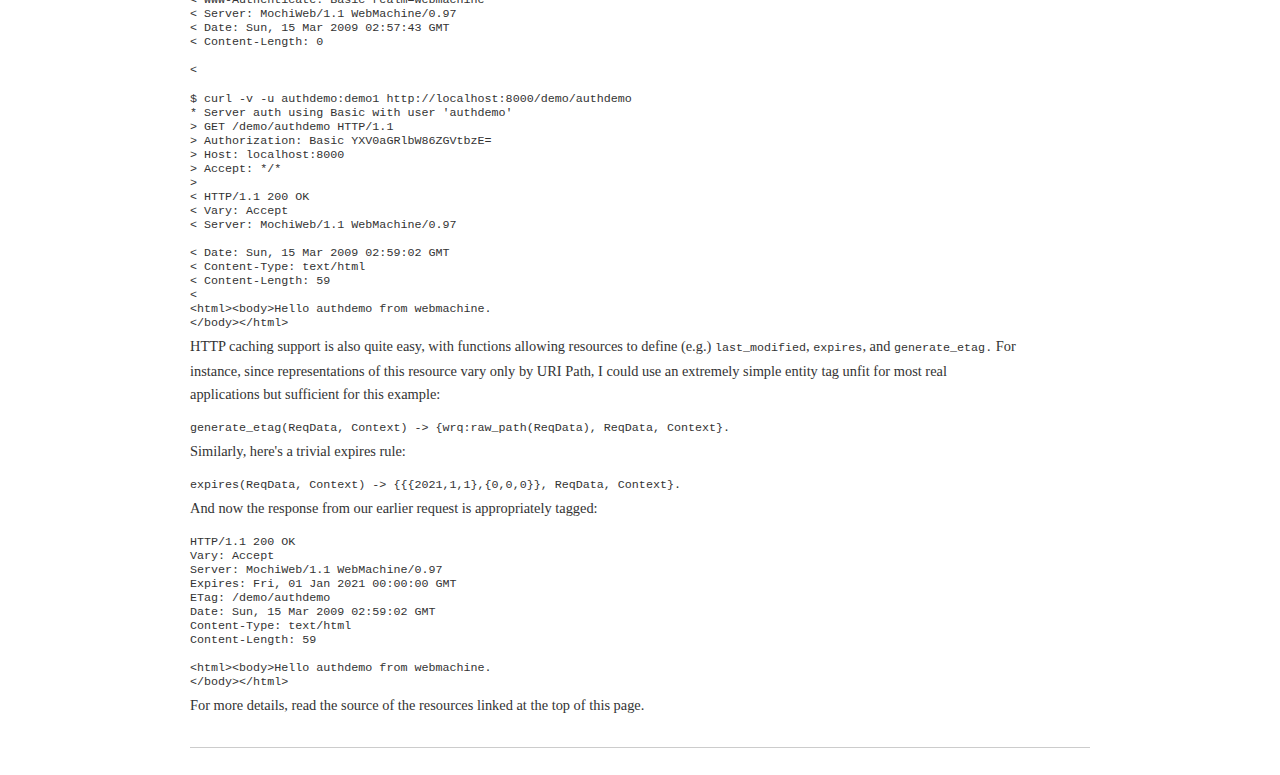
<file: api/webmachine/www/example_resources.html>
<!DOCTYPE html PUBLIC "-//W3C//DTD XHTML 1.0 Strict//EN" "http://www.w3.org/TR/xhtml1/DTD/xhtml1-strict.dtd">
<html xmlns="http://www.w3.org/1999/xhtml">
<head>
	<meta name="author" content="Basho Technologies" />
	<meta name="description" content="Webmachine examples" />
	<meta name="keywords" content="webmachine http rest web" />
    <meta http-equiv="content-type" content="text/html;charset=utf-8" />
	<link rel="stylesheet" href="css/style-1c.css" type="text/css" />
	<title>Webmachine examples</title>
</head>
<body>
	<div id="content">
		<h1><span class="hr"></span><a href="/">webmachine</a></h1>
		<ul id="top">
			<li><a href="/">Home</a></li>
			<li><a href="http://bitbucket.org/justin/webmachine/">Source Code</a></li>
                        <li><a href="contact.html">Contact</a></li>
		</ul>
		<div id="left">
<h3>Webmachine examples</h3>

<p>
The simplest possible example is the one produced via the
<a href="quickstart.html">quickstart</a>.
</p>
<p>
For an example of a read/write filesystem server showing several
interesting features and supporting GET, PUT, DELETE, and POST, see
<a href="http://bitbucket.org/justin/webmachine/src/tip/demo/src/demo_fs_resource.erl">demo_fs_resource</a>.
</p>
<p>
For a very simple resource demonstrating content negotiation, basic
auth, and some caching headers, see
<a href="http://bitbucket.org/justin/webmachine/src/tip/demo/src/webmachine_demo_resource.erl">webmachine_demo_resource</a>.
</p>
<p>
Some example code based on webmachine_demo_resource follows.
</p>
<p>
The simplest working resource could export only one function in
addition to init/1:
</p>

<pre>
-module(webmachine_demo_resource).
-export([init/1, to_html/2]).
-include_lib("webmachine/include/webmachine.hrl").

init([]) -> {ok, undefined}.

to_html(ReqData, Context) -> {"<html><body>Hello, new world</body></html>", ReqData, Context}.
</pre>

<p>
That's really it -- a working webmachine resource. That resource will
respond to all valid GET requests with the exact same response.
</p>
<p>
Many interesting bits of HTTP are handled automatically by
Webmachine. For instance, if a client sends a request to that trivial
resource with an Accept header that does not allow for a text/html
response, they will receive a 406 Not Acceptable.
</p>
<p>
Suppose I wanted to serve a plaintext client as well. I could note
that I provide more than just HTML:
</p>

<pre>
content_types_provided(ReqData, Context) ->
   {[{"text/html", to_html},{"text/plain",to_text}], ReqData, Context}.
</pre>

<p>
I already have my HTML representation produced, so I add a text one:
(and while I'm at it, I'll show that it's trivial to produce dynamic content as well)
</p>

<pre>
to_text(ReqData, Context) ->
    Path = wrq:disp_path(ReqData),
    Body = io_lib:format("Hello ~s from webmachine.~n", [Path]),
    {Body, ReqData, Context}.
</pre>

<p>
Now that this resource provides multiple media types, it automatically performs conneg:
</p>

<pre>
$ telnet localhost 8000
Trying 127.0.0.1...
Connected to localhost.
Escape character is '^]'.
GET /demo/a/resource/path HTTP/1.1
Accept: text/plain

HTTP/1.1 200 OK
Vary: Accept
Server: MochiWeb/1.1 WebMachine/0.97
Date: Sun, 15 Mar 2009 02:54:02 GMT
Content-Type: text/plain
Content-Length: 39

Hello a/resource/path from webmachine.
</pre>

<p>
What about authorization? Webmachine resources default to assuming the
client is authorized, but that can easily be overridden. Here's an
overly simplistic but illustrative example:
</p>

<pre>
is_authorized(ReqData, Context) ->
    case wrq:disp_path(ReqData) of
        "authdemo" -> 
            case wrq:get_req_header("authorization", ReqData) of
                "Basic "++Base64 ->
                    Str = base64:mime_decode_to_string(Base64),
                    case string:tokens(Str, ":") of
                        ["authdemo", "demo1"] ->
                            {true, ReqData, Context};
                        _ ->
                            {"Basic realm=webmachine", ReqData, Context}
                    end;
                _ ->
                    {"Basic realm=webmachine", ReqData, Context}
            end;
        _ -> {true, ReqData, Context}
    end.
</pre>

<p>
With that function in the resource, all paths except
<code>/authdemo</code> from this resource's root are authorized.
For that one path,
the UA will be asked to do basic authorization with the user/pass of
authdemo/demo1. It should go without saying that this isn't quite the
same function that we use in our real apps, but it is nice and simple.
</p>
<p>
If you've generated the application from the
<a href="quickstart.html">quickstart</a>, make sure
you've added this line to your dispatch.conf file:
</p>
<pre>
{["demo", '*'], mywebdemo_resource, []}.
</pre>
<p>
Now you can point your browser at
<code>http://localhost:8000/demo/authdemo</code> with the demo app running:
</p>

<pre>
$ curl -v http://localhost:8000/demo/authdemo
&gt; GET /demo/authdemo HTTP/1.1
&gt; Host: localhost:8000
&gt; Accept: */*
&gt; 
&lt; HTTP/1.1 401 Unauthorized
&lt; WWW-Authenticate: Basic realm=webmachine
&lt; Server: MochiWeb/1.1 WebMachine/0.97
&lt; Date: Sun, 15 Mar 2009 02:57:43 GMT
&lt; Content-Length: 0

&lt; 
</pre>
<p></p>
<pre>
$ curl -v -u authdemo:demo1 http://localhost:8000/demo/authdemo 
* Server auth using Basic with user 'authdemo'
&gt; GET /demo/authdemo HTTP/1.1
&gt; Authorization: Basic YXV0aGRlbW86ZGVtbzE=
&gt; Host: localhost:8000
&gt; Accept: */*
&gt; 
&lt; HTTP/1.1 200 OK
&lt; Vary: Accept
&lt; Server: MochiWeb/1.1 WebMachine/0.97

&lt; Date: Sun, 15 Mar 2009 02:59:02 GMT
&lt; Content-Type: text/html
&lt; Content-Length: 59
&lt; 
&lt;html&gt;&lt;body&gt;Hello authdemo from webmachine.
&lt;/body&gt;&lt;/html&gt;
</pre>

<p>
HTTP caching support is also quite easy, with functions allowing
resources to define (e.g.) <code>last_modified</code>,
<code>expires</code>, and <code>generate_etag.</code> For instance, since
representations of this resource vary only by URI Path, I could use an
extremely simple entity tag unfit for most real applications but
sufficient for this example:
</p>

<pre>
generate_etag(ReqData, Context) -> {wrq:raw_path(ReqData), ReqData, Context}.
</pre>

<p>Similarly, here's a trivial expires rule:</p>

<pre>
expires(ReqData, Context) -> {{{2021,1,1},{0,0,0}}, ReqData, Context}.
</pre>

<p>
And now the response from our earlier request is appropriately tagged:
</p>

<pre>
HTTP/1.1 200 OK
Vary: Accept
Server: MochiWeb/1.1 WebMachine/0.97
Expires: Fri, 01 Jan 2021 00:00:00 GMT
ETag: /demo/authdemo
Date: Sun, 15 Mar 2009 02:59:02 GMT
Content-Type: text/html
Content-Length: 59

&lt;html&gt;&lt;body&gt;Hello authdemo from webmachine.
&lt;/body&gt;&lt;/html&gt;
</pre>

<p>
For more details, read the source of the resources linked at the top
of this page.
</p>

		</div>
		<div id="footer">

		</div>
	</div>

<script type="text/javascript">
var gaJsHost = (("https:" == document.location.protocol) ? "https://ssl." : "http://www.");
document.write(unescape("%3Cscript src='" + gaJsHost + "google-analytics.com/ga.js' type='text/javascript'%3E%3C/script%3E"));
</script>
<script type="text/javascript">
try {
var pageTracker = _gat._getTracker("UA-4979965-5");
pageTracker._trackPageview();
} catch(err) {}</script>

</body>
</html>
</file>
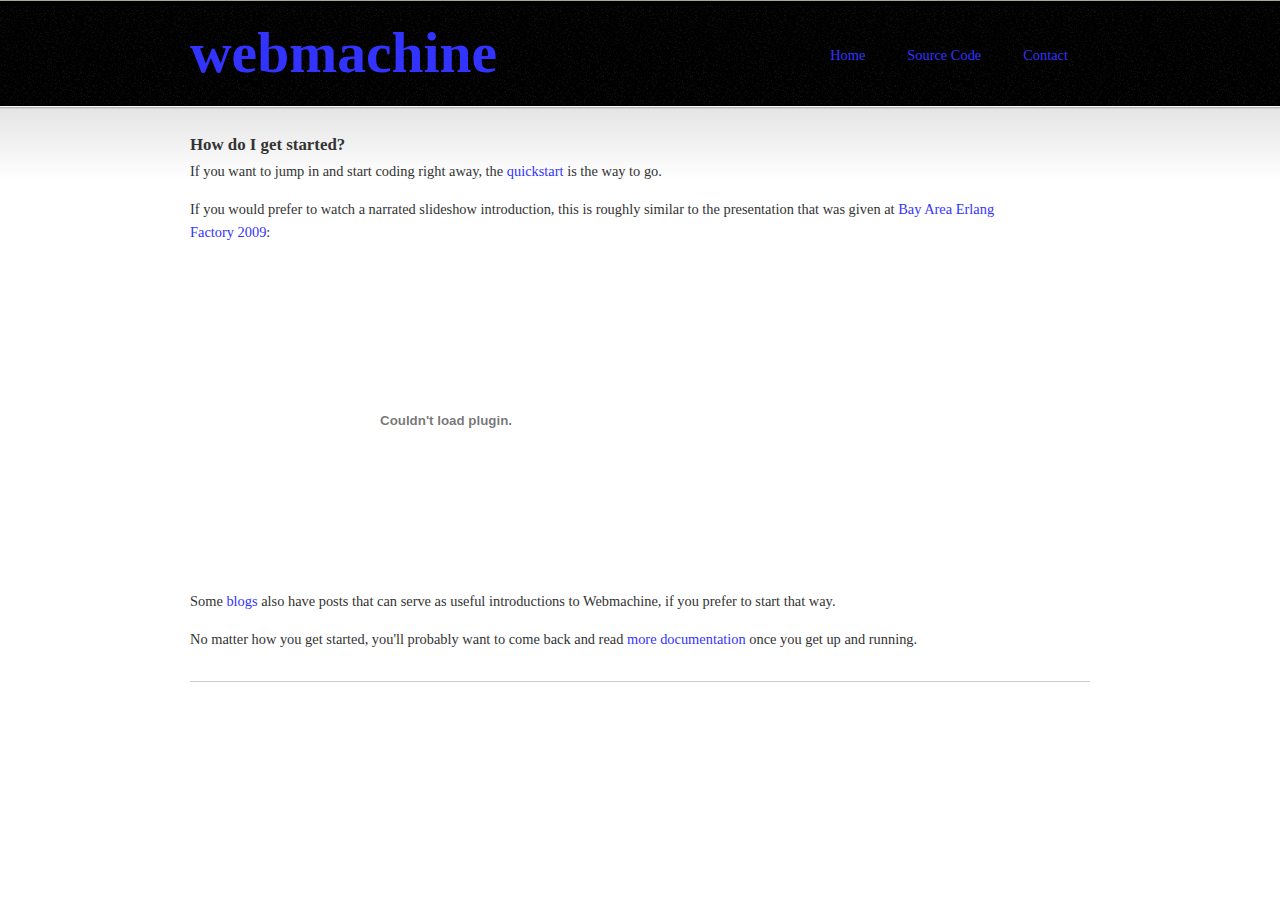
<file: api/webmachine/www/intros.html>
<!DOCTYPE html PUBLIC "-//W3C//DTD XHTML 1.0 Strict//EN" "http://www.w3.org/TR/xhtml1/DTD/xhtml1-strict.dtd">
<html xmlns="http://www.w3.org/1999/xhtml">
<head>
	<meta name="author" content="Basho Technologies" />
	<meta name="description" content="Webmachine introductions" />
	<meta name="keywords" content="webmachine http rest web" />
    <meta http-equiv="content-type" content="text/html;charset=utf-8" />
	<link rel="stylesheet" href="css/style-1c.css" type="text/css" />
	<title>introductions to Webmachine</title>
</head>
<body>
	<div id="content">
		<h1><span class="hr"></span><a href="/">webmachine</a></h1>
		<ul id="top">
			<li><a href="/">Home</a></li>
			<li><a href="http://bitbucket.org/justin/webmachine/">Source Code</a></li>
                        <li><a href="contact.html">Contact</a></li>
		</ul>
		<div id="left">
<h3>How do I get started?</h3>

<p>
If you want to jump in and start coding right away, the
<a href="quickstart.html">quickstart</a> is the way to go.
</p>
<p>
If you would prefer to watch a narrated slideshow introduction, this is roughly similar to the presentation that was given at
<a href="http://www.erlang-factory.com/conference/SFBayAreaErlangFactory2009">Bay Area Erlang Factory 2009</a>:
</p>

<object width="512" height="322"><param name="movie" value="http://d.yimg.com/static.video.yahoo.com/yep/YV_YEP.swf?ver=2.2.40" /><param name="allowFullScreen" value="true" /><param name="AllowScriptAccess" VALUE="always" /><param name="bgcolor" value="#000000" /><param name="flashVars" value="id=13693397&vid=5178506&lang=en-us&intl=us&thumbUrl=http%3A//l.yimg.com/a/p/i/bcst/videosearch/9129/86376656.jpeg&embed=1" /><embed src="http://d.yimg.com/static.video.yahoo.com/yep/YV_YEP.swf?ver=2.2.40" type="application/x-shockwave-flash" width="512" height="322" allowFullScreen="true" AllowScriptAccess="always" bgcolor="#000000" flashVars="id=13693397&vid=5178506&lang=en-us&intl=us&thumbUrl=http%3A//l.yimg.com/a/p/i/bcst/videosearch/9129/86376656.jpeg&embed=1" ></embed></object>

<p>
Some <a href="blogs.html">blogs</a> also have posts that can serve as
useful introductions to Webmachine, if you prefer to start that way.
</p>

<p>
No matter how you get started, you'll probably want to come back and
read <a href="docs.html">more documentation</a> once you get up and running.
<p>


		</div>
		<div id="footer">

		</div>
	</div>

<script type="text/javascript">
var gaJsHost = (("https:" == document.location.protocol) ? "https://ssl." : "http://www.");
document.write(unescape("%3Cscript src='" + gaJsHost + "google-analytics.com/ga.js' type='text/javascript'%3E%3C/script%3E"));
</script>
<script type="text/javascript">
try {
var pageTracker = _gat._getTracker("UA-4979965-5");
pageTracker._trackPageview();
} catch(err) {}</script>

</body>
</html>
</file>
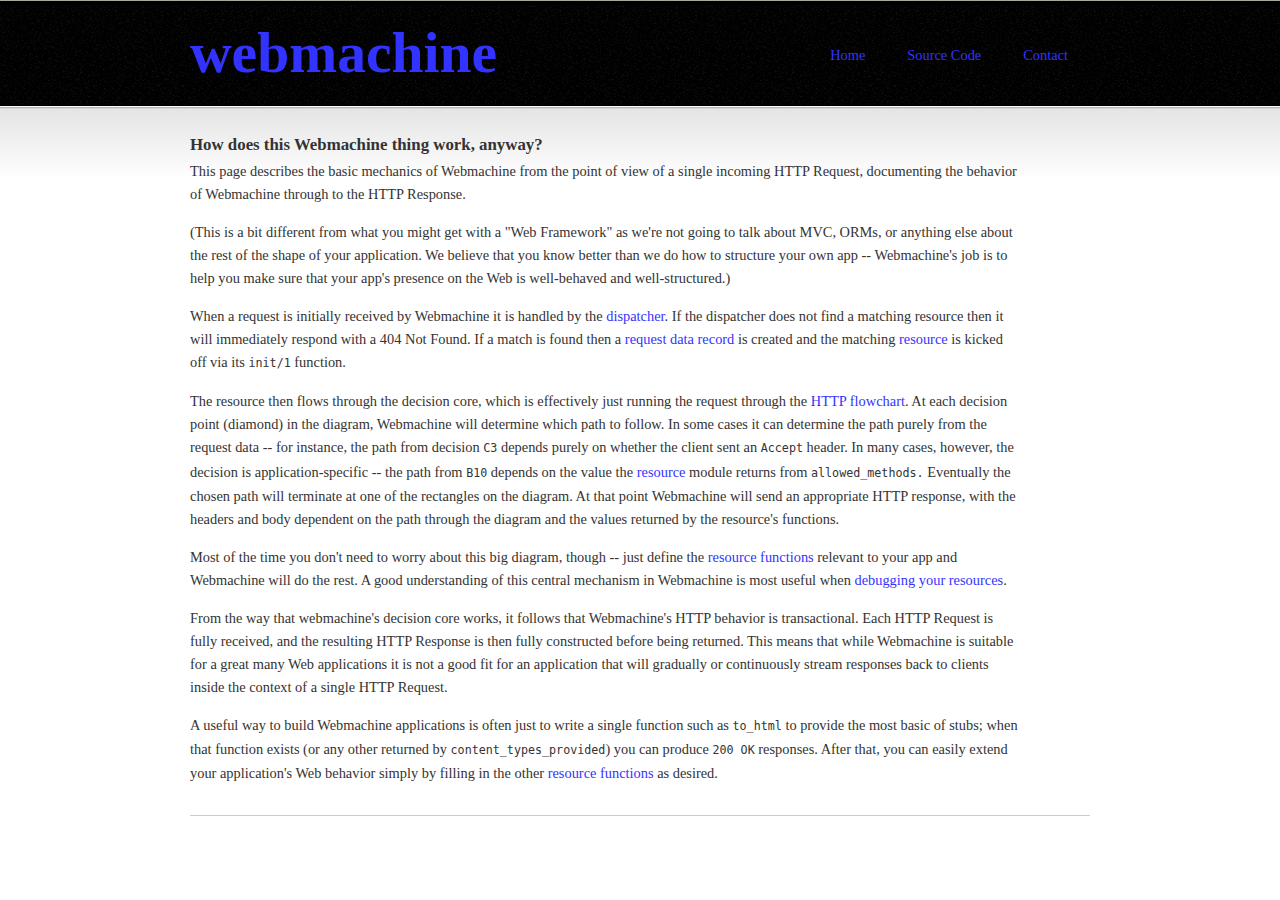
<file: api/webmachine/www/mechanics.html>
<!DOCTYPE html PUBLIC "-//W3C//DTD XHTML 1.0 Strict//EN" "http://www.w3.org/TR/xhtml1/DTD/xhtml1-strict.dtd">
<html xmlns="http://www.w3.org/1999/xhtml">
<head>
	<meta name="author" content="Basho Technologies" />
	<meta name="description" content="Webmachine mechanics" />
	<meta name="keywords" content="webmachine http rest web" />
    <meta http-equiv="content-type" content="text/html;charset=utf-8" />
	<link rel="stylesheet" href="css/style-1c.css" type="text/css" />
	<title>Webmachine mechanics</title>
</head>
<body>
	<div id="content">
		<h1><span class="hr"></span><a href="/">webmachine</a></h1>
		<ul id="top">
			<li><a href="/">Home</a></li>
			<li><a href="http://bitbucket.org/justin/webmachine/">Source Code</a></li>
                        <li><a href="contact.html">Contact</a></li>
		</ul>
		<div id="left">
<h3>How does this Webmachine thing work, anyway?</h3>

<p>
This page describes the basic mechanics of Webmachine from the point
of view of a single incoming HTTP Request, documenting the behavior of
Webmachine through to the HTTP Response.
</p>
<p>
(This is a bit different from what you might get with a "Web
Framework" as we're not going to talk about MVC, ORMs, or anything
else about the rest of the shape of your application.  We believe that
you know better than we do how to structure your own app --
Webmachine's job is to help you make sure that your app's presence on
the Web is well-behaved and well-structured.)
</p>
<p>
When a request is initially received by Webmachine it is handled by the
<a href="dispatcher.html">dispatcher</a>.
If the dispatcher does not find a matching resource then it will
immediately respond with a 404 Not Found.  If a match is found then a
<a href="reqdata.html">request data record</a>
is created and the matching
<a href="resources.html">resource</a> is
kicked off via its <code>init/1</code> function.
</p>
<p>
The resource then flows through the decision core, which is
effectively just running the request through the
<a href="diagram.html">HTTP flowchart</a>.  At
each decision point (diamond) in the diagram, Webmachine will
determine which path to follow.  In some cases it can determine the
path purely from the request data -- for instance, the path from
decision <code>C3</code> depends purely on whether the client sent
an <code>Accept</code> header.  In many cases, however, the decision
is application-specific -- the path from <code>B10</code> depends on
the value the
<a href="resources.html">resource</a> module
returns from <code>allowed_methods.</code> Eventually the chosen path
will terminate at one of the rectangles on the diagram.  At that point
Webmachine will send an appropriate HTTP response, with the headers
and body dependent on the path through the diagram and the values
returned by the resource's functions.
</p>
<p>
Most of the time you don't need to worry about this big diagram,
though -- just define the
<a href="resources.html">resource functions</a>
relevant to your app and Webmachine will do the rest.  A
good understanding of this central mechanism in Webmachine is most
useful when
<a href="debugging.html">debugging your resources</a>.
</p>
<p>
From the way that webmachine's decision core works, it follows that
Webmachine's HTTP behavior is transactional.  Each HTTP Request is
fully received, and the resulting HTTP Response is then fully
constructed before being returned.  This means that while Webmachine
is suitable for a great many Web applications it is not a good fit for
an application that will gradually or continuously stream responses
back to clients inside the context of a single HTTP Request.
</p>
<p>
A useful way to build Webmachine applications is often just to write a
single function such as <code>to_html</code> to provide the most
basic of stubs; when that function exists (or any other returned by
<code>content_types_provided</code>) you can produce <code>200 OK</code>
responses.  After that, you can easily extend your
application's Web behavior simply by filling in the other
<a href="resources.html">resource functions</a> as desired.
</p>
		</div>
		<div id="footer">

		</div>
	</div>

<script type="text/javascript">
var gaJsHost = (("https:" == document.location.protocol) ? "https://ssl." : "http://www.");
document.write(unescape("%3Cscript src='" + gaJsHost + "google-analytics.com/ga.js' type='text/javascript'%3E%3C/script%3E"));
</script>
<script type="text/javascript">
try {
var pageTracker = _gat._getTracker("UA-4979965-5");
pageTracker._trackPageview();
} catch(err) {}</script>

</body>
</html>
</file>
<file: api/webmachine/www/css/style.css>
/* global reset */
*{ margin: 0; padding: 0; }*
:focus, :active { outline: 0; }

body { font: .9em Georgia, "Times New Roman", Sans-Serif; background: #fff url(../images/bg.gif) repeat-x; color: #333; }
a { color: #3333FF; text-decoration: none; }
img { border: 0; }
h1 {  float: left; margin: 20px 0 50px; font-size: 4em; color: #fff; }
h2 { font-size: 2.4em; font-weight: normal; margin: 0 0 20px; }
h2 a:hover { background: #3333FF; color: #fff; }
.hr { color: #ccc; }
p  { margin: 5px 0 15px; line-height: 1.6em; }
#content { margin: 0 auto; width: 900px; }
#top { float: right; margin: 38px 0 30px 0;}
	#top li { list-style: none; display: inline; }
	#top li a { float: left; padding: 6px 20px; margin: 3px 2px 0 0; color: #3333FF; }
	#top li a.current { color: #fff; background: #3333FF; }
	#top li a:hover { background: #808080; color: #fff; }
#intro { clear: both; padding: 15px 0 1px 20px; border: 1px solid #dedede; font-size: 1.3em; background: #eee; margin: 0 0 30px; }
#left { float: left; width: 550px; margin: 0 0 15px; }
#right { float: right; width: 280px; }
#right h3 { border-bottom: 1px solid #ccc; margin: 0 0 10px; }
#right img { margin: 0 3px 3px 0; border: 0 solid #eee; padding: 2px; }
#right li { list-style: none; }
	#right li a { display: block; border-bottom: 1px solid #ccc; padding: 5px 5px; }
#footer { clear: both; padding: 15px 0; border-top: 1px solid #ccc; }
	#r { float: right; }
dt { font-weight:bold; }
dd { margin: 0.5em 0 0.5em 1em; }	

/* table */

.fwf {
    font: 12px "Courier";
    color: #111;
}

.lhcol {
    width: 200px;
}

.x_check {
    padding-left:3px;
    font: 12px "Courier";
}

table {
	width: 100%;
	padding: 0;
	border-spacing: 0px;
	border-collapse: collapse;
	margin: 5px;
	margin-bottom: 15px;
}

th {
	font: bold 12px "Georgia", Verdana, Arial, Helvetica, sans-serif;
	/* color: #4f6b72; */
	border: 1px solid #999;
	letter-spacing: 2px;
	text-transform: uppercase;
	text-align: left;
	padding: 6px 6px 6px 12px;
	background: #ddd;
}

th.nobg {
	border-top: 0;
	border-left: 0;
	border-right: 1px solid #999;
	background: none;
}

td {
	border: 1px solid #999;
	background: #fff;
	padding: 6px 6px 6px 12px;
    vertical-align: top;
    font: inherit;
    color: #222;
}


td.alt {
	background: #F5FAFA;
	color: #797268;
}

th.spec {
	border-left: 1px solid #999;
	border-top: 0;
	background: #fff url(images/bullet1.gif) no-repeat;
	font: bold 10px "Trebuchet MS", Verdana, Arial, Helvetica, sans-serif;
}

th.specalt {
	border-left: 1px solid #999;
	border-top: 0;
	background: #f5fafa url(images/bullet2.gif) no-repeat;
	font: bold 10px "Trebuchet MS", Verdana, Arial, Helvetica, sans-serif;
	color: #797268;
}
</file>
<file: api/webmachine/www/css/style-1c.css>
/* global reset */
*{ margin: 0; padding: 0; }*
:focus, :active { outline: 0; }

body { font: .9em Georgia, "Times New Roman", Sans-Serif; background: #fff url(../images/bg.gif) repeat-x; color: #333; }
a { color: #3333FF; text-decoration: none; }
img { border: 0; }
h1 {  float: left; margin: 20px 0 50px; font-size: 4em; color: #fff; }
h2 { font-size: 2.4em; font-weight: normal; margin: 0 0 20px; }
h2 a:hover { background: #3333FF; color: #fff; }
.hr { color: #ccc; }
p  { margin: 5px 0 15px; line-height: 1.6em; }
#content { margin: 0 auto; width: 900px; }
#top { float: right; margin: 38px 0 30px 0;}
	#top li { list-style: none; display: inline; }
	#top li a { float: left; padding: 6px 20px; margin: 3px 2px 0 0; color: #3333FF; }
	#top li a.current { color: #fff; background: #3333FF; }
	#top li a:hover { background: #808080; color: #fff; }
#intro { clear: both; padding: 15px 0 1px 20px; border: 1px solid #dedede; font-size: 1.3em; background: #eee; margin: 0 0 30px; }
#left { float: left; width: 830px; margin: 0 0 15px; }
#right { float: right; width: 0px; }
#right h3 { border-bottom: 1px solid #ccc; margin: 0 0 10px; }
#right img { margin: 0 3px 3px 0; border: 2px solid #eee; padding: 2px; }
#right li { list-style: none; }
	#right li a { display: block; border-bottom: 1px solid #ccc; padding: 5px 5px; }
#footer { clear: both; padding: 15px 0; border-top: 1px solid #ccc; }
	#r { float: right; }
dt { font-weight:bold; }
dd { margin: 0.5em 0 0.5em 1em; }	

/* table */

.fwf {
    font: 12px "Courier";
    color: #111;
}

.lhcol {
    width: 200px;
}

.x_check {
    padding-left:3px;
    font: 12px "Courier";
}

table {
	width: 100%;
	padding: 0;
	border-spacing: 0px;
	border-collapse: collapse;
	margin: 5px;
	margin-bottom: 15px;
}

th {
	font: bold 12px "Georgia", Verdana, Arial, Helvetica, sans-serif;
	/* color: #4f6b72; */
	border: 1px solid #999;
	letter-spacing: 2px;
	text-transform: uppercase;
	text-align: left;
	padding: 6px 6px 6px 12px;
	background: #ddd;
}

th.nobg {
	border-top: 0;
	border-left: 0;
	border-right: 1px solid #999;
	background: none;
}

td {
	border: 1px solid #999;
	background: #fff;
	padding: 6px 6px 6px 12px;
    vertical-align: top;
    font: inherit;
    color: #222;
}


td.alt {
	background: #F5FAFA;
	color: #797268;
}

th.spec {
	border-left: 1px solid #999;
	border-top: 0;
	background: #fff url(images/bullet1.gif) no-repeat;
	font: bold 10px "Trebuchet MS", Verdana, Arial, Helvetica, sans-serif;
}

th.specalt {
	border-left: 1px solid #999;
	border-top: 0;
	background: #f5fafa url(images/bullet2.gif) no-repeat;
	font: bold 10px "Trebuchet MS", Verdana, Arial, Helvetica, sans-serif;
	color: #797268;
}
</file>
